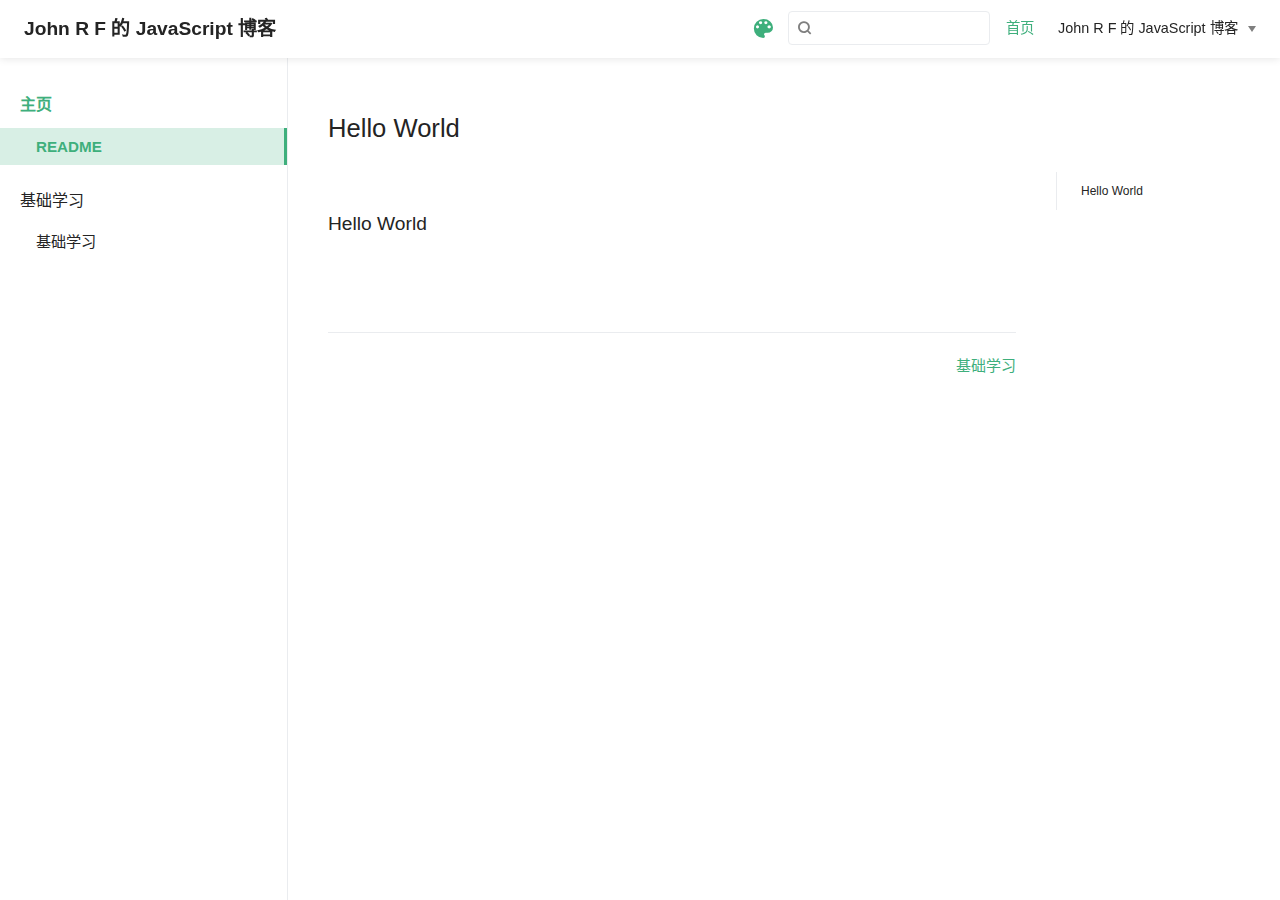
<file: index.html>
<!DOCTYPE html>
<html lang="zh-CN">
  <head>
    <meta charset="utf-8">
    <meta name="viewport" content="width=device-width,initial-scale=1">
    <title>Hello World | John R F 的 JavaScript 博客</title>
    <meta name="generator" content="VuePress 1.9.5">
    <link rel="icon" href="/logo.png">
    <meta name="description" content="John R F 的 JavaScript 博客">
    
    <link rel="preload" href="/assets/css/0.styles.9c6d6827.css" as="style"><link rel="preload" href="/assets/js/app.0ee45f38.js" as="script"><link rel="preload" href="/assets/js/3.0896c7b1.js" as="script"><link rel="preload" href="/assets/js/1.203706cc.js" as="script"><link rel="preload" href="/assets/js/10.ab5969c5.js" as="script"><link rel="prefetch" href="/assets/js/11.4385253e.js"><link rel="prefetch" href="/assets/js/4.65dea7a9.js"><link rel="prefetch" href="/assets/js/5.b1ca20af.js"><link rel="prefetch" href="/assets/js/6.d68d0dcc.js"><link rel="prefetch" href="/assets/js/7.56981408.js"><link rel="prefetch" href="/assets/js/8.feedb601.js"><link rel="prefetch" href="/assets/js/9.86d76073.js">
    <link rel="stylesheet" href="/assets/css/0.styles.9c6d6827.css">
  </head>
  <body>
    <div id="app" data-server-rendered="true"><div class="theme-container" data-v-1aefc0b4><div data-v-1aefc0b4><div id="loader-wrapper" class="loading-wrapper" data-v-d48f4d20 data-v-1aefc0b4 data-v-1aefc0b4><div class="loader-main" data-v-d48f4d20><div data-v-d48f4d20></div><div data-v-d48f4d20></div><div data-v-d48f4d20></div><div data-v-d48f4d20></div></div> <!----> <!----></div> <div class="password-shadow password-wrapper-out" style="display:none;" data-v-25ba6db2 data-v-1aefc0b4 data-v-1aefc0b4><h3 class="title" data-v-25ba6db2 data-v-25ba6db2>John R F 的 JavaScript 博客</h3> <p class="description" data-v-25ba6db2 data-v-25ba6db2>John R F 的 JavaScript 博客</p> <label id="box" class="inputBox" data-v-25ba6db2 data-v-25ba6db2><input type="password" value="" data-v-25ba6db2> <span data-v-25ba6db2>Konck! Knock!</span> <button data-v-25ba6db2>OK</button></label> <div class="footer" data-v-25ba6db2 data-v-25ba6db2><span data-v-25ba6db2><i class="iconfont reco-theme" data-v-25ba6db2></i> <a target="blank" href="https://vuepress-theme-reco.recoluan.com" data-v-25ba6db2>vuePress-theme-reco</a></span> <span data-v-25ba6db2><i class="iconfont reco-copyright" data-v-25ba6db2></i> <a data-v-25ba6db2><!---->
            
          <!---->
          2022
        </a></span></div></div> <div class="hide" data-v-1aefc0b4><header class="navbar" data-v-1aefc0b4><div class="sidebar-button"><svg xmlns="http://www.w3.org/2000/svg" aria-hidden="true" role="img" viewBox="0 0 448 512" class="icon"><path fill="currentColor" d="M436 124H12c-6.627 0-12-5.373-12-12V80c0-6.627 5.373-12 12-12h424c6.627 0 12 5.373 12 12v32c0 6.627-5.373 12-12 12zm0 160H12c-6.627 0-12-5.373-12-12v-32c0-6.627 5.373-12 12-12h424c6.627 0 12 5.373 12 12v32c0 6.627-5.373 12-12 12zm0 160H12c-6.627 0-12-5.373-12-12v-32c0-6.627 5.373-12 12-12h424c6.627 0 12 5.373 12 12v32c0 6.627-5.373 12-12 12z"></path></svg></div> <a href="/" aria-current="page" class="home-link router-link-exact-active router-link-active"><!----> <span class="site-name">John R F 的 JavaScript 博客</span></a> <div class="links"><div class="color-picker"><a class="color-button"><i class="iconfont reco-color"></i></a> <div class="color-picker-menu" style="display:none;"><div class="mode-options"><h4 class="title">Choose mode</h4> <ul class="color-mode-options"><li class="dark">dark</li><li class="auto active">auto</li><li class="light">light</li></ul></div></div></div> <div class="search-box"><i class="iconfont reco-search"></i> <input aria-label="Search" autocomplete="off" spellcheck="false" value=""> <!----></div> <nav class="nav-links can-hide"><div class="nav-item"><a href="/" aria-current="page" class="nav-link router-link-exact-active router-link-active"><i class="undefined"></i>
  首页
</a></div><div class="nav-item"><div class="dropdown-wrapper"><a class="dropdown-title"><span class="title"><i class="undefined"></i>
      John R F 的 JavaScript 博客
    </span> <span class="arrow right"></span></a> <ul class="nav-dropdown" style="display:none;"><li class="dropdown-item"><!----> <a href="https://github.com/hysn1996" target="_blank" rel="noopener noreferrer" class="nav-link external"><i class="undefined"></i>
  Github
  <span><svg xmlns="http://www.w3.org/2000/svg" aria-hidden="true" focusable="false" x="0px" y="0px" viewBox="0 0 100 100" width="15" height="15" class="icon outbound"><path fill="currentColor" d="M18.8,85.1h56l0,0c2.2,0,4-1.8,4-4v-32h-8v28h-48v-48h28v-8h-32l0,0c-2.2,0-4,1.8-4,4v56C14.8,83.3,16.6,85.1,18.8,85.1z"></path> <polygon fill="currentColor" points="45.7,48.7 51.3,54.3 77.2,28.5 77.2,37.2 85.2,37.2 85.2,14.9 62.8,14.9 62.8,22.9 71.5,22.9"></polygon></svg> <span class="sr-only">(opens new window)</span></span></a></li></ul></div></div> <!----></nav></div></header> <div class="sidebar-mask" data-v-1aefc0b4></div> <aside class="sidebar" data-v-1aefc0b4><div class="personal-info-wrapper" data-v-39576ba9 data-v-1aefc0b4><!----> <!----> <div class="num" data-v-39576ba9><div data-v-39576ba9><h3 data-v-39576ba9>2</h3> <h6 data-v-39576ba9>文章</h6></div> <div data-v-39576ba9><h3 data-v-39576ba9>0</h3> <h6 data-v-39576ba9>标签</h6></div></div> <ul class="social-links" data-v-39576ba9></ul> <hr data-v-39576ba9></div> <nav class="nav-links"><div class="nav-item"><a href="/" aria-current="page" class="nav-link router-link-exact-active router-link-active"><i class="undefined"></i>
  首页
</a></div><div class="nav-item"><div class="dropdown-wrapper"><a class="dropdown-title"><span class="title"><i class="undefined"></i>
      John R F 的 JavaScript 博客
    </span> <span class="arrow right"></span></a> <ul class="nav-dropdown" style="display:none;"><li class="dropdown-item"><!----> <a href="https://github.com/hysn1996" target="_blank" rel="noopener noreferrer" class="nav-link external"><i class="undefined"></i>
  Github
  <span><svg xmlns="http://www.w3.org/2000/svg" aria-hidden="true" focusable="false" x="0px" y="0px" viewBox="0 0 100 100" width="15" height="15" class="icon outbound"><path fill="currentColor" d="M18.8,85.1h56l0,0c2.2,0,4-1.8,4-4v-32h-8v28h-48v-48h28v-8h-32l0,0c-2.2,0-4,1.8-4,4v56C14.8,83.3,16.6,85.1,18.8,85.1z"></path> <polygon fill="currentColor" points="45.7,48.7 51.3,54.3 77.2,28.5 77.2,37.2 85.2,37.2 85.2,14.9 62.8,14.9 62.8,22.9 71.5,22.9"></polygon></svg> <span class="sr-only">(opens new window)</span></span></a></li></ul></div></div> <!----></nav> <ul class="sidebar-links"><li><section class="sidebar-group depth-0"><a href="/" aria-current="page" class="sidebar-heading clickable router-link-exact-active router-link-active open active"><span>主页</span> <!----></a> <ul class="sidebar-links sidebar-group-items"><li><a href="/" aria-current="page" class="active sidebar-link">README</a></li></ul></section></li><li><section class="sidebar-group depth-0"><a href="/handbook/ConditionalTypes" class="sidebar-heading clickable"><span>基础学习</span> <!----></a> <ul class="sidebar-links sidebar-group-items"><li><a href="/handbook/ConditionalTypes.html" class="sidebar-link">基础学习</a></li></ul></section></li></ul> </aside> <div class="password-shadow password-wrapper-in" style="display:none;" data-v-25ba6db2 data-v-1aefc0b4><h3 class="title" data-v-25ba6db2 data-v-25ba6db2></h3> <!----> <label id="box" class="inputBox" data-v-25ba6db2 data-v-25ba6db2><input type="password" value="" data-v-25ba6db2> <span data-v-25ba6db2>Konck! Knock!</span> <button data-v-25ba6db2>OK</button></label> <div class="footer" data-v-25ba6db2 data-v-25ba6db2><span data-v-25ba6db2><i class="iconfont reco-theme" data-v-25ba6db2></i> <a target="blank" href="https://vuepress-theme-reco.recoluan.com" data-v-25ba6db2>vuePress-theme-reco</a></span> <span data-v-25ba6db2><i class="iconfont reco-copyright" data-v-25ba6db2></i> <a data-v-25ba6db2><!---->
            
          <!---->
          2022
        </a></span></div></div> <div data-v-1aefc0b4><main class="page"><section><div class="page-title"><h1 class="title">Hello World</h1> <div data-v-f875f3fc><!----> <!----> <!----> <!----></div></div> <div class="theme-reco-content content__default"><h3 id="hello-world"><a href="#hello-world" class="header-anchor">#</a> Hello World</h3></div></section> <footer class="page-edit"><!----> <!----></footer> <div class="page-nav"><p class="inner"><!----> <span class="next"><a href="/handbook/ConditionalTypes.html">
            基础学习
          </a></span></p></div> <div class="comments-wrapper"><!----></div> <ul class="side-bar sub-sidebar-wrapper" style="width:12rem;" data-v-cb1513f6><li class="level-3" data-v-cb1513f6><a href="/#hello-world" class="sidebar-link reco-side-hello-world" data-v-cb1513f6>Hello World</a></li></ul></main> <!----></div></div></div></div><div class="global-ui"><div class="back-to-ceiling" style="right:1rem;bottom:6rem;width:2.5rem;height:2.5rem;border-radius:.25rem;line-height:2.5rem;display:none;" data-v-c6073ba8 data-v-c6073ba8><svg t="1574745035067" viewBox="0 0 1024 1024" version="1.1" xmlns="http://www.w3.org/2000/svg" p-id="5404" class="icon" data-v-c6073ba8><path d="M526.60727968 10.90185116a27.675 27.675 0 0 0-29.21455937 0c-131.36607665 82.28402758-218.69155461 228.01873535-218.69155402 394.07834331a462.20625001 462.20625001 0 0 0 5.36959153 69.94390903c1.00431239 6.55289093-0.34802892 13.13561351-3.76865779 18.80351572-32.63518765 54.11355614-51.75690182 118.55860487-51.7569018 187.94566865a371.06718723 371.06718723 0 0 0 11.50484808 91.98906777c6.53300375 25.50556257 41.68394495 28.14064038 52.69160883 4.22606766 17.37162448-37.73630017 42.14135425-72.50938081 72.80769204-103.21549295 2.18761121 3.04276886 4.15646224 6.24463696 6.40373557 9.22774369a1871.4375 1871.4375 0 0 0 140.04691725 5.34970492 1866.36093723 1866.36093723 0 0 0 140.04691723-5.34970492c2.24727335-2.98310674 4.21612437-6.18497483 6.3937923-9.2178004 30.66633723 30.70611158 55.4360664 65.4791928 72.80769147 103.21549355 11.00766384 23.91457269 46.15860503 21.27949489 52.69160879-4.22606768a371.15156223 371.15156223 0 0 0 11.514792-91.99901164c0-69.36717486-19.13165746-133.82216804-51.75690182-187.92578088-3.42062944-5.66790279-4.76302748-12.26056868-3.76865837-18.80351632a462.20625001 462.20625001 0 0 0 5.36959269-69.943909c-0.00994388-166.08943902-87.32547796-311.81420293-218.6915546-394.09823051zM605.93803103 357.87693858a93.93749974 93.93749974 0 1 1-187.89594924 6.1e-7 93.93749974 93.93749974 0 0 1 187.89594924-6.1e-7z" p-id="5405" data-v-c6073ba8></path><path d="M429.50777625 765.63860547C429.50777625 803.39355007 466.44236686 1000.39046097 512.00932183 1000.39046097c45.56695499 0 82.4922232-197.00623328 82.5015456-234.7518555 0-37.75494459-36.9345906-68.35043303-82.4922232-68.34111062-45.57627738-0.00932239-82.52019037 30.59548842-82.51086798 68.34111062z" p-id="5406" data-v-c6073ba8></path></svg></div></div></div>
    <script src="/assets/js/app.0ee45f38.js" defer></script><script src="/assets/js/3.0896c7b1.js" defer></script><script src="/assets/js/1.203706cc.js" defer></script><script src="/assets/js/10.ab5969c5.js" defer></script>
  </body>
</html>
</file>
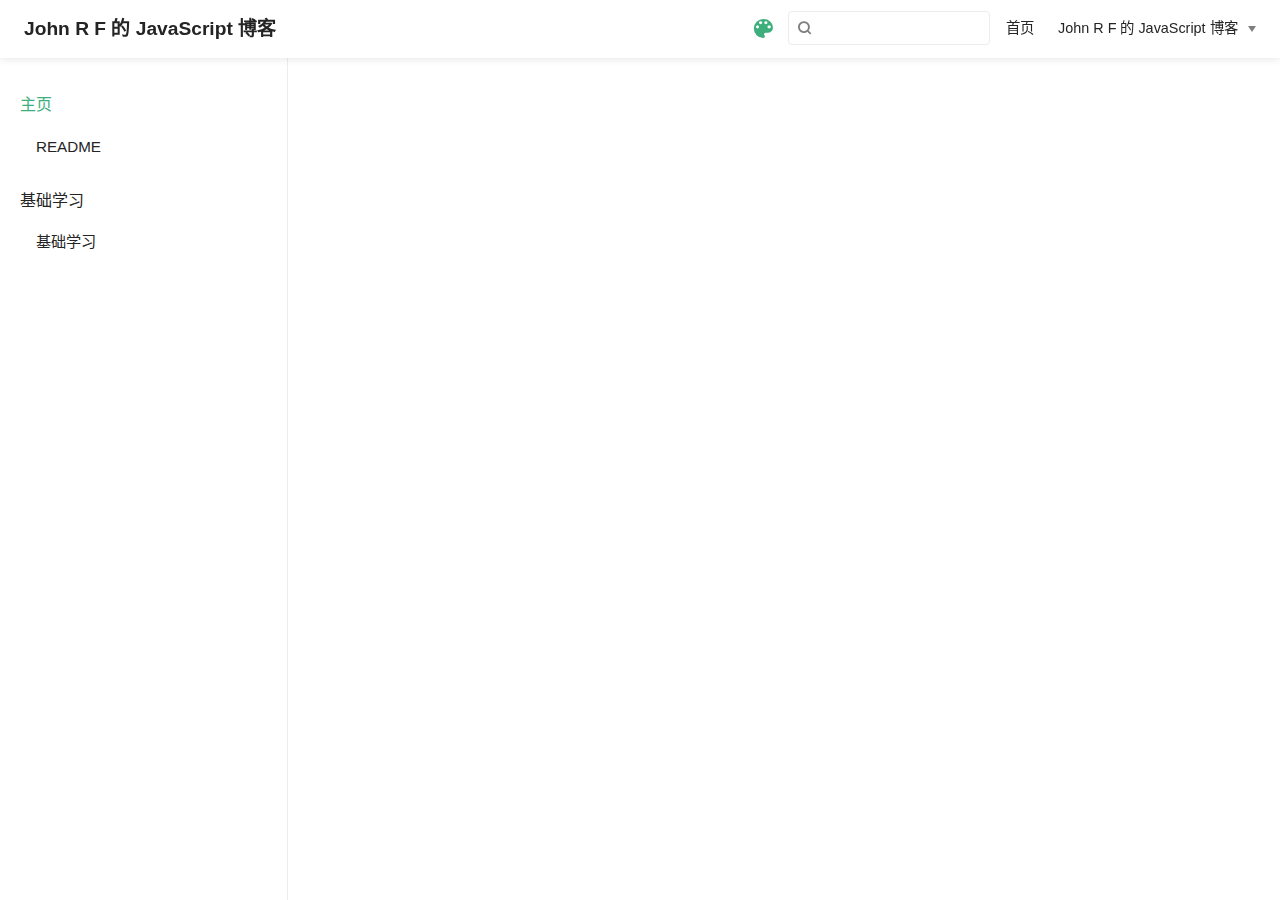
<file: categories/index.html>
<!DOCTYPE html>
<html lang="zh-CN">
  <head>
    <meta charset="utf-8">
    <meta name="viewport" content="width=device-width,initial-scale=1">
    <title>Categories | John R F 的 JavaScript 博客</title>
    <meta name="generator" content="VuePress 1.9.5">
    <link rel="icon" href="/logo.png">
    <meta name="description" content="John R F 的 JavaScript 博客">
    
    <link rel="preload" href="/assets/css/0.styles.9c6d6827.css" as="style"><link rel="preload" href="/assets/js/app.0ee45f38.js" as="script"><link rel="preload" href="/assets/js/3.0896c7b1.js" as="script"><link rel="preload" href="/assets/js/1.203706cc.js" as="script"><link rel="prefetch" href="/assets/js/10.ab5969c5.js"><link rel="prefetch" href="/assets/js/11.4385253e.js"><link rel="prefetch" href="/assets/js/4.65dea7a9.js"><link rel="prefetch" href="/assets/js/5.b1ca20af.js"><link rel="prefetch" href="/assets/js/6.d68d0dcc.js"><link rel="prefetch" href="/assets/js/7.56981408.js"><link rel="prefetch" href="/assets/js/8.feedb601.js"><link rel="prefetch" href="/assets/js/9.86d76073.js">
    <link rel="stylesheet" href="/assets/css/0.styles.9c6d6827.css">
  </head>
  <body>
    <div id="app" data-server-rendered="true"><div class="theme-container" data-v-1aefc0b4><div data-v-1aefc0b4><div id="loader-wrapper" class="loading-wrapper" data-v-d48f4d20 data-v-1aefc0b4 data-v-1aefc0b4><div class="loader-main" data-v-d48f4d20><div data-v-d48f4d20></div><div data-v-d48f4d20></div><div data-v-d48f4d20></div><div data-v-d48f4d20></div></div> <!----> <!----></div> <div class="password-shadow password-wrapper-out" style="display:none;" data-v-25ba6db2 data-v-1aefc0b4 data-v-1aefc0b4><h3 class="title" data-v-25ba6db2 data-v-25ba6db2>John R F 的 JavaScript 博客</h3> <p class="description" data-v-25ba6db2 data-v-25ba6db2>John R F 的 JavaScript 博客</p> <label id="box" class="inputBox" data-v-25ba6db2 data-v-25ba6db2><input type="password" value="" data-v-25ba6db2> <span data-v-25ba6db2>Konck! Knock!</span> <button data-v-25ba6db2>OK</button></label> <div class="footer" data-v-25ba6db2 data-v-25ba6db2><span data-v-25ba6db2><i class="iconfont reco-theme" data-v-25ba6db2></i> <a target="blank" href="https://vuepress-theme-reco.recoluan.com" data-v-25ba6db2>vuePress-theme-reco</a></span> <span data-v-25ba6db2><i class="iconfont reco-copyright" data-v-25ba6db2></i> <a data-v-25ba6db2><!---->
            
          <!---->
          2022
        </a></span></div></div> <div class="hide" data-v-1aefc0b4><header class="navbar" data-v-1aefc0b4><div class="sidebar-button"><svg xmlns="http://www.w3.org/2000/svg" aria-hidden="true" role="img" viewBox="0 0 448 512" class="icon"><path fill="currentColor" d="M436 124H12c-6.627 0-12-5.373-12-12V80c0-6.627 5.373-12 12-12h424c6.627 0 12 5.373 12 12v32c0 6.627-5.373 12-12 12zm0 160H12c-6.627 0-12-5.373-12-12v-32c0-6.627 5.373-12 12-12h424c6.627 0 12 5.373 12 12v32c0 6.627-5.373 12-12 12zm0 160H12c-6.627 0-12-5.373-12-12v-32c0-6.627 5.373-12 12-12h424c6.627 0 12 5.373 12 12v32c0 6.627-5.373 12-12 12z"></path></svg></div> <a href="/" class="home-link router-link-active"><!----> <span class="site-name">John R F 的 JavaScript 博客</span></a> <div class="links"><div class="color-picker"><a class="color-button"><i class="iconfont reco-color"></i></a> <div class="color-picker-menu" style="display:none;"><div class="mode-options"><h4 class="title">Choose mode</h4> <ul class="color-mode-options"><li class="dark">dark</li><li class="auto active">auto</li><li class="light">light</li></ul></div></div></div> <div class="search-box"><i class="iconfont reco-search"></i> <input aria-label="Search" autocomplete="off" spellcheck="false" value=""> <!----></div> <nav class="nav-links can-hide"><div class="nav-item"><a href="/" class="nav-link"><i class="undefined"></i>
  首页
</a></div><div class="nav-item"><div class="dropdown-wrapper"><a class="dropdown-title"><span class="title"><i class="undefined"></i>
      John R F 的 JavaScript 博客
    </span> <span class="arrow right"></span></a> <ul class="nav-dropdown" style="display:none;"><li class="dropdown-item"><!----> <a href="https://github.com/hysn1996" target="_blank" rel="noopener noreferrer" class="nav-link external"><i class="undefined"></i>
  Github
  <span><svg xmlns="http://www.w3.org/2000/svg" aria-hidden="true" focusable="false" x="0px" y="0px" viewBox="0 0 100 100" width="15" height="15" class="icon outbound"><path fill="currentColor" d="M18.8,85.1h56l0,0c2.2,0,4-1.8,4-4v-32h-8v28h-48v-48h28v-8h-32l0,0c-2.2,0-4,1.8-4,4v56C14.8,83.3,16.6,85.1,18.8,85.1z"></path> <polygon fill="currentColor" points="45.7,48.7 51.3,54.3 77.2,28.5 77.2,37.2 85.2,37.2 85.2,14.9 62.8,14.9 62.8,22.9 71.5,22.9"></polygon></svg> <span class="sr-only">(opens new window)</span></span></a></li></ul></div></div> <!----></nav></div></header> <div class="sidebar-mask" data-v-1aefc0b4></div> <aside class="sidebar" data-v-1aefc0b4><div class="personal-info-wrapper" data-v-39576ba9 data-v-1aefc0b4><!----> <!----> <div class="num" data-v-39576ba9><div data-v-39576ba9><h3 data-v-39576ba9>2</h3> <h6 data-v-39576ba9>文章</h6></div> <div data-v-39576ba9><h3 data-v-39576ba9>0</h3> <h6 data-v-39576ba9>标签</h6></div></div> <ul class="social-links" data-v-39576ba9></ul> <hr data-v-39576ba9></div> <nav class="nav-links"><div class="nav-item"><a href="/" class="nav-link"><i class="undefined"></i>
  首页
</a></div><div class="nav-item"><div class="dropdown-wrapper"><a class="dropdown-title"><span class="title"><i class="undefined"></i>
      John R F 的 JavaScript 博客
    </span> <span class="arrow right"></span></a> <ul class="nav-dropdown" style="display:none;"><li class="dropdown-item"><!----> <a href="https://github.com/hysn1996" target="_blank" rel="noopener noreferrer" class="nav-link external"><i class="undefined"></i>
  Github
  <span><svg xmlns="http://www.w3.org/2000/svg" aria-hidden="true" focusable="false" x="0px" y="0px" viewBox="0 0 100 100" width="15" height="15" class="icon outbound"><path fill="currentColor" d="M18.8,85.1h56l0,0c2.2,0,4-1.8,4-4v-32h-8v28h-48v-48h28v-8h-32l0,0c-2.2,0-4,1.8-4,4v56C14.8,83.3,16.6,85.1,18.8,85.1z"></path> <polygon fill="currentColor" points="45.7,48.7 51.3,54.3 77.2,28.5 77.2,37.2 85.2,37.2 85.2,14.9 62.8,14.9 62.8,22.9 71.5,22.9"></polygon></svg> <span class="sr-only">(opens new window)</span></span></a></li></ul></div></div> <!----></nav> <ul class="sidebar-links"><li><section class="sidebar-group depth-0"><a href="/" class="sidebar-heading clickable router-link-active open"><span>主页</span> <!----></a> <ul class="sidebar-links sidebar-group-items"><li><a href="/" aria-current="page" class="sidebar-link">README</a></li></ul></section></li><li><section class="sidebar-group depth-0"><a href="/handbook/ConditionalTypes" class="sidebar-heading clickable"><span>基础学习</span> <!----></a> <ul class="sidebar-links sidebar-group-items"><li><a href="/handbook/ConditionalTypes.html" class="sidebar-link">基础学习</a></li></ul></section></li></ul> </aside> <div class="password-shadow password-wrapper-in" style="display:none;" data-v-25ba6db2 data-v-1aefc0b4><h3 class="title" data-v-25ba6db2 data-v-25ba6db2>Categories</h3> <!----> <label id="box" class="inputBox" data-v-25ba6db2 data-v-25ba6db2><input type="password" value="" data-v-25ba6db2> <span data-v-25ba6db2>Konck! Knock!</span> <button data-v-25ba6db2>OK</button></label> <div class="footer" data-v-25ba6db2 data-v-25ba6db2><span data-v-25ba6db2><i class="iconfont reco-theme" data-v-25ba6db2></i> <a target="blank" href="https://vuepress-theme-reco.recoluan.com" data-v-25ba6db2>vuePress-theme-reco</a></span> <span data-v-25ba6db2><i class="iconfont reco-copyright" data-v-25ba6db2></i> <a data-v-25ba6db2><!---->
            
          <!---->
          2022
        </a></span></div></div> <div data-v-1aefc0b4><main class="page" style="padding-right:0;"><section><div class="page-title"><h1 class="title"></h1> <div data-v-f875f3fc><!----> <!----> <!----> <!----></div></div> <!----></section> <footer class="page-edit"><!----> <!----></footer> <!----> <div class="comments-wrapper"><!----></div> <ul class="side-bar sub-sidebar-wrapper" style="width:0;" data-v-cb1513f6></ul></main> <!----></div></div></div></div><div class="global-ui"><div class="back-to-ceiling" style="right:1rem;bottom:6rem;width:2.5rem;height:2.5rem;border-radius:.25rem;line-height:2.5rem;display:none;" data-v-c6073ba8 data-v-c6073ba8><svg t="1574745035067" viewBox="0 0 1024 1024" version="1.1" xmlns="http://www.w3.org/2000/svg" p-id="5404" class="icon" data-v-c6073ba8><path d="M526.60727968 10.90185116a27.675 27.675 0 0 0-29.21455937 0c-131.36607665 82.28402758-218.69155461 228.01873535-218.69155402 394.07834331a462.20625001 462.20625001 0 0 0 5.36959153 69.94390903c1.00431239 6.55289093-0.34802892 13.13561351-3.76865779 18.80351572-32.63518765 54.11355614-51.75690182 118.55860487-51.7569018 187.94566865a371.06718723 371.06718723 0 0 0 11.50484808 91.98906777c6.53300375 25.50556257 41.68394495 28.14064038 52.69160883 4.22606766 17.37162448-37.73630017 42.14135425-72.50938081 72.80769204-103.21549295 2.18761121 3.04276886 4.15646224 6.24463696 6.40373557 9.22774369a1871.4375 1871.4375 0 0 0 140.04691725 5.34970492 1866.36093723 1866.36093723 0 0 0 140.04691723-5.34970492c2.24727335-2.98310674 4.21612437-6.18497483 6.3937923-9.2178004 30.66633723 30.70611158 55.4360664 65.4791928 72.80769147 103.21549355 11.00766384 23.91457269 46.15860503 21.27949489 52.69160879-4.22606768a371.15156223 371.15156223 0 0 0 11.514792-91.99901164c0-69.36717486-19.13165746-133.82216804-51.75690182-187.92578088-3.42062944-5.66790279-4.76302748-12.26056868-3.76865837-18.80351632a462.20625001 462.20625001 0 0 0 5.36959269-69.943909c-0.00994388-166.08943902-87.32547796-311.81420293-218.6915546-394.09823051zM605.93803103 357.87693858a93.93749974 93.93749974 0 1 1-187.89594924 6.1e-7 93.93749974 93.93749974 0 0 1 187.89594924-6.1e-7z" p-id="5405" data-v-c6073ba8></path><path d="M429.50777625 765.63860547C429.50777625 803.39355007 466.44236686 1000.39046097 512.00932183 1000.39046097c45.56695499 0 82.4922232-197.00623328 82.5015456-234.7518555 0-37.75494459-36.9345906-68.35043303-82.4922232-68.34111062-45.57627738-0.00932239-82.52019037 30.59548842-82.51086798 68.34111062z" p-id="5406" data-v-c6073ba8></path></svg></div></div></div>
    <script src="/assets/js/app.0ee45f38.js" defer></script><script src="/assets/js/3.0896c7b1.js" defer></script><script src="/assets/js/1.203706cc.js" defer></script>
  </body>
</html>
</file>
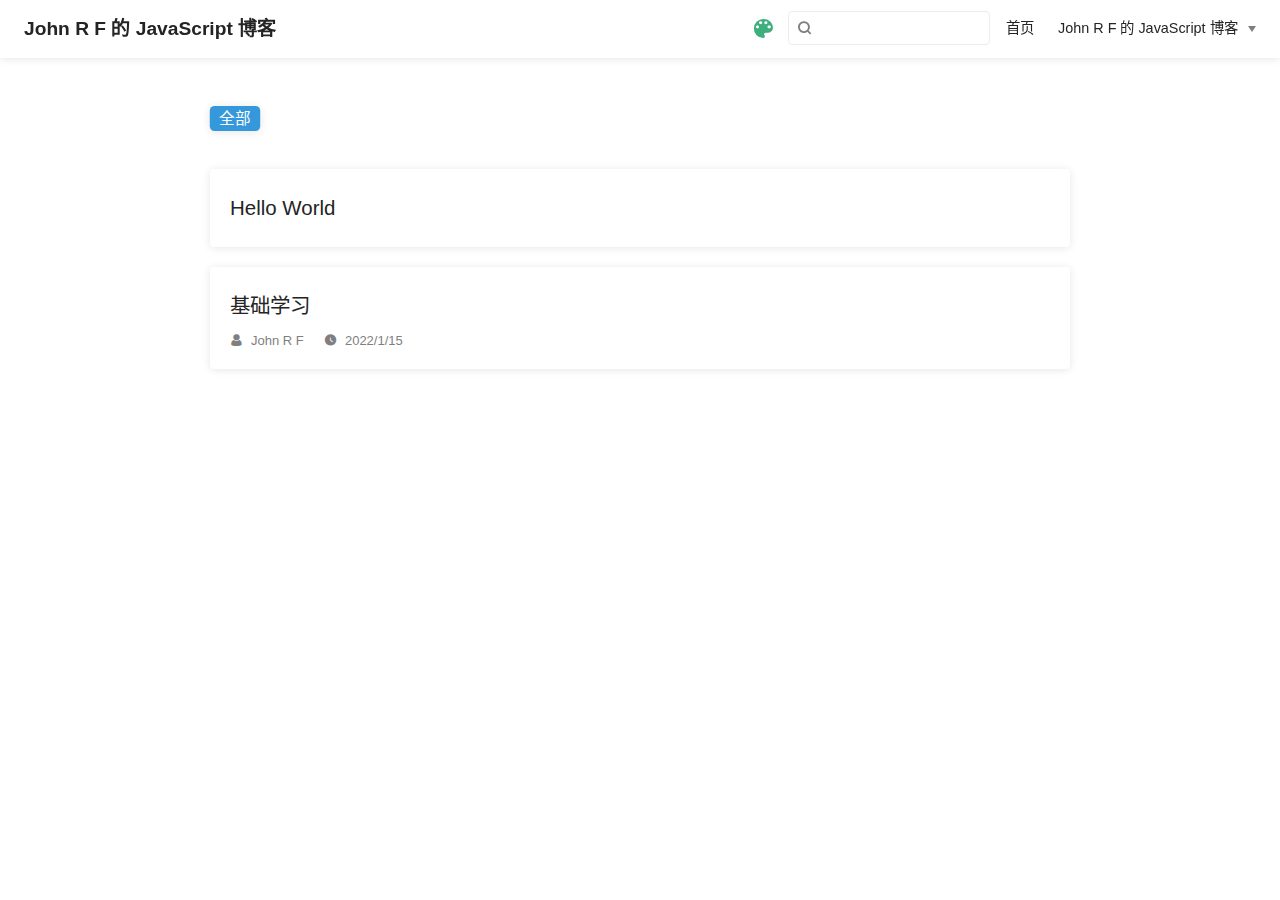
<file: tag/index.html>
<!DOCTYPE html>
<html lang="zh-CN">
  <head>
    <meta charset="utf-8">
    <meta name="viewport" content="width=device-width,initial-scale=1">
    <title>Tags | John R F 的 JavaScript 博客</title>
    <meta name="generator" content="VuePress 1.9.5">
    <link rel="icon" href="/logo.png">
    <meta name="description" content="John R F 的 JavaScript 博客">
    
    <link rel="preload" href="/assets/css/0.styles.9c6d6827.css" as="style"><link rel="preload" href="/assets/js/app.0ee45f38.js" as="script"><link rel="preload" href="/assets/js/5.b1ca20af.js" as="script"><link rel="preload" href="/assets/js/1.203706cc.js" as="script"><link rel="prefetch" href="/assets/js/10.ab5969c5.js"><link rel="prefetch" href="/assets/js/11.4385253e.js"><link rel="prefetch" href="/assets/js/3.0896c7b1.js"><link rel="prefetch" href="/assets/js/4.65dea7a9.js"><link rel="prefetch" href="/assets/js/6.d68d0dcc.js"><link rel="prefetch" href="/assets/js/7.56981408.js"><link rel="prefetch" href="/assets/js/8.feedb601.js"><link rel="prefetch" href="/assets/js/9.86d76073.js">
    <link rel="stylesheet" href="/assets/css/0.styles.9c6d6827.css">
  </head>
  <body>
    <div id="app" data-server-rendered="true"><div class="theme-container tags-wrapper no-sidebar" data-v-1aefc0b4 data-v-615c9794><div data-v-1aefc0b4><div id="loader-wrapper" class="loading-wrapper" data-v-d48f4d20 data-v-1aefc0b4 data-v-1aefc0b4><div class="loader-main" data-v-d48f4d20><div data-v-d48f4d20></div><div data-v-d48f4d20></div><div data-v-d48f4d20></div><div data-v-d48f4d20></div></div> <!----> <!----></div> <div class="password-shadow password-wrapper-out" style="display:none;" data-v-25ba6db2 data-v-1aefc0b4 data-v-1aefc0b4><h3 class="title" data-v-25ba6db2 data-v-25ba6db2>John R F 的 JavaScript 博客</h3> <p class="description" data-v-25ba6db2 data-v-25ba6db2>John R F 的 JavaScript 博客</p> <label id="box" class="inputBox" data-v-25ba6db2 data-v-25ba6db2><input type="password" value="" data-v-25ba6db2> <span data-v-25ba6db2>Konck! Knock!</span> <button data-v-25ba6db2>OK</button></label> <div class="footer" data-v-25ba6db2 data-v-25ba6db2><span data-v-25ba6db2><i class="iconfont reco-theme" data-v-25ba6db2></i> <a target="blank" href="https://vuepress-theme-reco.recoluan.com" data-v-25ba6db2>vuePress-theme-reco</a></span> <span data-v-25ba6db2><i class="iconfont reco-copyright" data-v-25ba6db2></i> <a data-v-25ba6db2><!---->
            
          <!---->
          2022
        </a></span></div></div> <div class="hide" data-v-1aefc0b4><header class="navbar" data-v-1aefc0b4><div class="sidebar-button"><svg xmlns="http://www.w3.org/2000/svg" aria-hidden="true" role="img" viewBox="0 0 448 512" class="icon"><path fill="currentColor" d="M436 124H12c-6.627 0-12-5.373-12-12V80c0-6.627 5.373-12 12-12h424c6.627 0 12 5.373 12 12v32c0 6.627-5.373 12-12 12zm0 160H12c-6.627 0-12-5.373-12-12v-32c0-6.627 5.373-12 12-12h424c6.627 0 12 5.373 12 12v32c0 6.627-5.373 12-12 12zm0 160H12c-6.627 0-12-5.373-12-12v-32c0-6.627 5.373-12 12-12h424c6.627 0 12 5.373 12 12v32c0 6.627-5.373 12-12 12z"></path></svg></div> <a href="/" class="home-link router-link-active"><!----> <span class="site-name">John R F 的 JavaScript 博客</span></a> <div class="links"><div class="color-picker"><a class="color-button"><i class="iconfont reco-color"></i></a> <div class="color-picker-menu" style="display:none;"><div class="mode-options"><h4 class="title">Choose mode</h4> <ul class="color-mode-options"><li class="dark">dark</li><li class="auto active">auto</li><li class="light">light</li></ul></div></div></div> <div class="search-box"><i class="iconfont reco-search"></i> <input aria-label="Search" autocomplete="off" spellcheck="false" value=""> <!----></div> <nav class="nav-links can-hide"><div class="nav-item"><a href="/" class="nav-link"><i class="undefined"></i>
  首页
</a></div><div class="nav-item"><div class="dropdown-wrapper"><a class="dropdown-title"><span class="title"><i class="undefined"></i>
      John R F 的 JavaScript 博客
    </span> <span class="arrow right"></span></a> <ul class="nav-dropdown" style="display:none;"><li class="dropdown-item"><!----> <a href="https://github.com/hysn1996" target="_blank" rel="noopener noreferrer" class="nav-link external"><i class="undefined"></i>
  Github
  <span><svg xmlns="http://www.w3.org/2000/svg" aria-hidden="true" focusable="false" x="0px" y="0px" viewBox="0 0 100 100" width="15" height="15" class="icon outbound"><path fill="currentColor" d="M18.8,85.1h56l0,0c2.2,0,4-1.8,4-4v-32h-8v28h-48v-48h28v-8h-32l0,0c-2.2,0-4,1.8-4,4v56C14.8,83.3,16.6,85.1,18.8,85.1z"></path> <polygon fill="currentColor" points="45.7,48.7 51.3,54.3 77.2,28.5 77.2,37.2 85.2,37.2 85.2,14.9 62.8,14.9 62.8,22.9 71.5,22.9"></polygon></svg> <span class="sr-only">(opens new window)</span></span></a></li></ul></div></div> <!----></nav></div></header> <div class="sidebar-mask" data-v-1aefc0b4></div> <aside class="sidebar" data-v-1aefc0b4><div class="personal-info-wrapper" data-v-39576ba9 data-v-1aefc0b4><!----> <!----> <div class="num" data-v-39576ba9><div data-v-39576ba9><h3 data-v-39576ba9>2</h3> <h6 data-v-39576ba9>文章</h6></div> <div data-v-39576ba9><h3 data-v-39576ba9>0</h3> <h6 data-v-39576ba9>标签</h6></div></div> <ul class="social-links" data-v-39576ba9></ul> <hr data-v-39576ba9></div> <nav class="nav-links"><div class="nav-item"><a href="/" class="nav-link"><i class="undefined"></i>
  首页
</a></div><div class="nav-item"><div class="dropdown-wrapper"><a class="dropdown-title"><span class="title"><i class="undefined"></i>
      John R F 的 JavaScript 博客
    </span> <span class="arrow right"></span></a> <ul class="nav-dropdown" style="display:none;"><li class="dropdown-item"><!----> <a href="https://github.com/hysn1996" target="_blank" rel="noopener noreferrer" class="nav-link external"><i class="undefined"></i>
  Github
  <span><svg xmlns="http://www.w3.org/2000/svg" aria-hidden="true" focusable="false" x="0px" y="0px" viewBox="0 0 100 100" width="15" height="15" class="icon outbound"><path fill="currentColor" d="M18.8,85.1h56l0,0c2.2,0,4-1.8,4-4v-32h-8v28h-48v-48h28v-8h-32l0,0c-2.2,0-4,1.8-4,4v56C14.8,83.3,16.6,85.1,18.8,85.1z"></path> <polygon fill="currentColor" points="45.7,48.7 51.3,54.3 77.2,28.5 77.2,37.2 85.2,37.2 85.2,14.9 62.8,14.9 62.8,22.9 71.5,22.9"></polygon></svg> <span class="sr-only">(opens new window)</span></span></a></li></ul></div></div> <!----></nav> <!----> </aside> <div class="password-shadow password-wrapper-in" style="display:none;" data-v-25ba6db2 data-v-1aefc0b4><h3 class="title" data-v-25ba6db2 data-v-25ba6db2>Tags</h3> <!----> <label id="box" class="inputBox" data-v-25ba6db2 data-v-25ba6db2><input type="password" value="" data-v-25ba6db2> <span data-v-25ba6db2>Konck! Knock!</span> <button data-v-25ba6db2>OK</button></label> <div class="footer" data-v-25ba6db2 data-v-25ba6db2><span data-v-25ba6db2><i class="iconfont reco-theme" data-v-25ba6db2></i> <a target="blank" href="https://vuepress-theme-reco.recoluan.com" data-v-25ba6db2>vuePress-theme-reco</a></span> <span data-v-25ba6db2><i class="iconfont reco-copyright" data-v-25ba6db2></i> <a data-v-25ba6db2><!---->
            
          <!---->
          2022
        </a></span></div></div> <div data-v-1aefc0b4><div class="tags" style="display:none;" data-v-285c9a44 data-v-615c9794 data-v-615c9794><span class="active" style="background-color:#e15b64;display:;" data-v-285c9a44>全部</span></div> <div class="abstract-wrapper list" style="display:none;" data-v-6cc0658a data-v-615c9794 data-v-615c9794><div class="abstract-item" data-v-ff2c8be0 data-v-6cc0658a><!----> <div class="title" data-v-ff2c8be0><!----> <a href="/" class="router-link-active" data-v-ff2c8be0>Hello World</a></div> <div class="abstract" data-v-ff2c8be0></div> <div data-v-f875f3fc data-v-ff2c8be0><!----> <!----> <!----> <!----></div></div><div class="abstract-item" data-v-ff2c8be0 data-v-6cc0658a><!----> <div class="title" data-v-ff2c8be0><!----> <a href="/handbook/ConditionalTypes.html" data-v-ff2c8be0>基础学习</a></div> <div class="abstract" data-v-ff2c8be0></div> <div data-v-f875f3fc data-v-ff2c8be0><i class="iconfont reco-account" data-v-f875f3fc><span data-v-f875f3fc>John R F</span></i> <i class="iconfont reco-date" data-v-f875f3fc><span data-v-f875f3fc>2022/1/15</span></i> <!----> <!----></div></div> <div class="pagation pagation" style="display:none;" data-v-094d08e4 data-v-6cc0658a><div class="pagation-list" data-v-094d08e4><span unselectable="on" class="jump" style="display:none;" data-v-094d08e4>上一页</span> <span class="jump" style="display:none;" data-v-094d08e4>1</span> <span class="ellipsis" style="display:none;" data-v-094d08e4>...</span> <span class="jump bgprimary" data-v-094d08e4>1</span> <span class="ellipsis" style="display:none;" data-v-094d08e4>...</span> <span class="jump" style="display:none;" data-v-094d08e4>1</span> <span class="jump" style="display:none;" data-v-094d08e4>下一页</span> <span class="jumppoint" data-v-094d08e4>跳转至</span> <span class="jumpinp" data-v-094d08e4><input type="text" value="" data-v-094d08e4></span> <span class="jump gobtn" data-v-094d08e4>前往</span></div></div></div></div></div></div></div><div class="global-ui"><div class="back-to-ceiling" style="right:1rem;bottom:6rem;width:2.5rem;height:2.5rem;border-radius:.25rem;line-height:2.5rem;display:none;" data-v-c6073ba8 data-v-c6073ba8><svg t="1574745035067" viewBox="0 0 1024 1024" version="1.1" xmlns="http://www.w3.org/2000/svg" p-id="5404" class="icon" data-v-c6073ba8><path d="M526.60727968 10.90185116a27.675 27.675 0 0 0-29.21455937 0c-131.36607665 82.28402758-218.69155461 228.01873535-218.69155402 394.07834331a462.20625001 462.20625001 0 0 0 5.36959153 69.94390903c1.00431239 6.55289093-0.34802892 13.13561351-3.76865779 18.80351572-32.63518765 54.11355614-51.75690182 118.55860487-51.7569018 187.94566865a371.06718723 371.06718723 0 0 0 11.50484808 91.98906777c6.53300375 25.50556257 41.68394495 28.14064038 52.69160883 4.22606766 17.37162448-37.73630017 42.14135425-72.50938081 72.80769204-103.21549295 2.18761121 3.04276886 4.15646224 6.24463696 6.40373557 9.22774369a1871.4375 1871.4375 0 0 0 140.04691725 5.34970492 1866.36093723 1866.36093723 0 0 0 140.04691723-5.34970492c2.24727335-2.98310674 4.21612437-6.18497483 6.3937923-9.2178004 30.66633723 30.70611158 55.4360664 65.4791928 72.80769147 103.21549355 11.00766384 23.91457269 46.15860503 21.27949489 52.69160879-4.22606768a371.15156223 371.15156223 0 0 0 11.514792-91.99901164c0-69.36717486-19.13165746-133.82216804-51.75690182-187.92578088-3.42062944-5.66790279-4.76302748-12.26056868-3.76865837-18.80351632a462.20625001 462.20625001 0 0 0 5.36959269-69.943909c-0.00994388-166.08943902-87.32547796-311.81420293-218.6915546-394.09823051zM605.93803103 357.87693858a93.93749974 93.93749974 0 1 1-187.89594924 6.1e-7 93.93749974 93.93749974 0 0 1 187.89594924-6.1e-7z" p-id="5405" data-v-c6073ba8></path><path d="M429.50777625 765.63860547C429.50777625 803.39355007 466.44236686 1000.39046097 512.00932183 1000.39046097c45.56695499 0 82.4922232-197.00623328 82.5015456-234.7518555 0-37.75494459-36.9345906-68.35043303-82.4922232-68.34111062-45.57627738-0.00932239-82.52019037 30.59548842-82.51086798 68.34111062z" p-id="5406" data-v-c6073ba8></path></svg></div></div></div>
    <script src="/assets/js/app.0ee45f38.js" defer></script><script src="/assets/js/5.b1ca20af.js" defer></script><script src="/assets/js/1.203706cc.js" defer></script>
  </body>
</html>
</file>
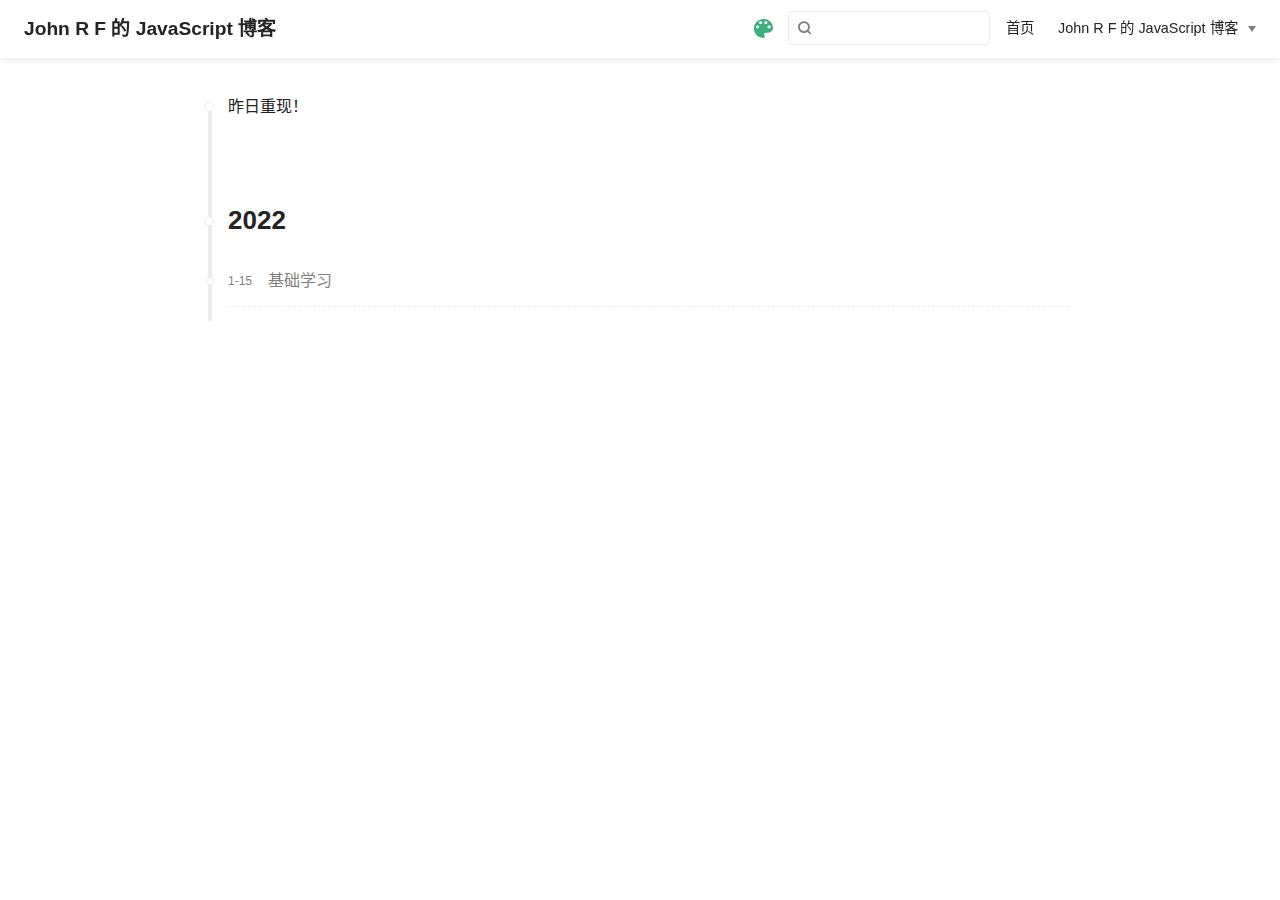
<file: timeline/index.html>
<!DOCTYPE html>
<html lang="zh-CN">
  <head>
    <meta charset="utf-8">
    <meta name="viewport" content="width=device-width,initial-scale=1">
    <title>Timeline | John R F 的 JavaScript 博客</title>
    <meta name="generator" content="VuePress 1.9.5">
    <link rel="icon" href="/logo.png">
    <meta name="description" content="John R F 的 JavaScript 博客">
    
    <link rel="preload" href="/assets/css/0.styles.9c6d6827.css" as="style"><link rel="preload" href="/assets/js/app.0ee45f38.js" as="script"><link rel="preload" href="/assets/js/8.feedb601.js" as="script"><link rel="preload" href="/assets/js/1.203706cc.js" as="script"><link rel="prefetch" href="/assets/js/10.ab5969c5.js"><link rel="prefetch" href="/assets/js/11.4385253e.js"><link rel="prefetch" href="/assets/js/3.0896c7b1.js"><link rel="prefetch" href="/assets/js/4.65dea7a9.js"><link rel="prefetch" href="/assets/js/5.b1ca20af.js"><link rel="prefetch" href="/assets/js/6.d68d0dcc.js"><link rel="prefetch" href="/assets/js/7.56981408.js"><link rel="prefetch" href="/assets/js/9.86d76073.js">
    <link rel="stylesheet" href="/assets/css/0.styles.9c6d6827.css">
  </head>
  <body>
    <div id="app" data-server-rendered="true"><div class="theme-container timeline-wrapper no-sidebar" data-v-1aefc0b4 data-v-42b59284><div data-v-1aefc0b4><div id="loader-wrapper" class="loading-wrapper" data-v-d48f4d20 data-v-1aefc0b4 data-v-1aefc0b4><div class="loader-main" data-v-d48f4d20><div data-v-d48f4d20></div><div data-v-d48f4d20></div><div data-v-d48f4d20></div><div data-v-d48f4d20></div></div> <!----> <!----></div> <div class="password-shadow password-wrapper-out" style="display:none;" data-v-25ba6db2 data-v-1aefc0b4 data-v-1aefc0b4><h3 class="title" data-v-25ba6db2 data-v-25ba6db2>John R F 的 JavaScript 博客</h3> <p class="description" data-v-25ba6db2 data-v-25ba6db2>John R F 的 JavaScript 博客</p> <label id="box" class="inputBox" data-v-25ba6db2 data-v-25ba6db2><input type="password" value="" data-v-25ba6db2> <span data-v-25ba6db2>Konck! Knock!</span> <button data-v-25ba6db2>OK</button></label> <div class="footer" data-v-25ba6db2 data-v-25ba6db2><span data-v-25ba6db2><i class="iconfont reco-theme" data-v-25ba6db2></i> <a target="blank" href="https://vuepress-theme-reco.recoluan.com" data-v-25ba6db2>vuePress-theme-reco</a></span> <span data-v-25ba6db2><i class="iconfont reco-copyright" data-v-25ba6db2></i> <a data-v-25ba6db2><!---->
            
          <!---->
          2022
        </a></span></div></div> <div class="hide" data-v-1aefc0b4><header class="navbar" data-v-1aefc0b4><div class="sidebar-button"><svg xmlns="http://www.w3.org/2000/svg" aria-hidden="true" role="img" viewBox="0 0 448 512" class="icon"><path fill="currentColor" d="M436 124H12c-6.627 0-12-5.373-12-12V80c0-6.627 5.373-12 12-12h424c6.627 0 12 5.373 12 12v32c0 6.627-5.373 12-12 12zm0 160H12c-6.627 0-12-5.373-12-12v-32c0-6.627 5.373-12 12-12h424c6.627 0 12 5.373 12 12v32c0 6.627-5.373 12-12 12zm0 160H12c-6.627 0-12-5.373-12-12v-32c0-6.627 5.373-12 12-12h424c6.627 0 12 5.373 12 12v32c0 6.627-5.373 12-12 12z"></path></svg></div> <a href="/" class="home-link router-link-active"><!----> <span class="site-name">John R F 的 JavaScript 博客</span></a> <div class="links"><div class="color-picker"><a class="color-button"><i class="iconfont reco-color"></i></a> <div class="color-picker-menu" style="display:none;"><div class="mode-options"><h4 class="title">Choose mode</h4> <ul class="color-mode-options"><li class="dark">dark</li><li class="auto active">auto</li><li class="light">light</li></ul></div></div></div> <div class="search-box"><i class="iconfont reco-search"></i> <input aria-label="Search" autocomplete="off" spellcheck="false" value=""> <!----></div> <nav class="nav-links can-hide"><div class="nav-item"><a href="/" class="nav-link"><i class="undefined"></i>
  首页
</a></div><div class="nav-item"><div class="dropdown-wrapper"><a class="dropdown-title"><span class="title"><i class="undefined"></i>
      John R F 的 JavaScript 博客
    </span> <span class="arrow right"></span></a> <ul class="nav-dropdown" style="display:none;"><li class="dropdown-item"><!----> <a href="https://github.com/hysn1996" target="_blank" rel="noopener noreferrer" class="nav-link external"><i class="undefined"></i>
  Github
  <span><svg xmlns="http://www.w3.org/2000/svg" aria-hidden="true" focusable="false" x="0px" y="0px" viewBox="0 0 100 100" width="15" height="15" class="icon outbound"><path fill="currentColor" d="M18.8,85.1h56l0,0c2.2,0,4-1.8,4-4v-32h-8v28h-48v-48h28v-8h-32l0,0c-2.2,0-4,1.8-4,4v56C14.8,83.3,16.6,85.1,18.8,85.1z"></path> <polygon fill="currentColor" points="45.7,48.7 51.3,54.3 77.2,28.5 77.2,37.2 85.2,37.2 85.2,14.9 62.8,14.9 62.8,22.9 71.5,22.9"></polygon></svg> <span class="sr-only">(opens new window)</span></span></a></li></ul></div></div> <!----></nav></div></header> <div class="sidebar-mask" data-v-1aefc0b4></div> <aside class="sidebar" data-v-1aefc0b4><div class="personal-info-wrapper" data-v-39576ba9 data-v-1aefc0b4><!----> <!----> <div class="num" data-v-39576ba9><div data-v-39576ba9><h3 data-v-39576ba9>2</h3> <h6 data-v-39576ba9>文章</h6></div> <div data-v-39576ba9><h3 data-v-39576ba9>0</h3> <h6 data-v-39576ba9>标签</h6></div></div> <ul class="social-links" data-v-39576ba9></ul> <hr data-v-39576ba9></div> <nav class="nav-links"><div class="nav-item"><a href="/" class="nav-link"><i class="undefined"></i>
  首页
</a></div><div class="nav-item"><div class="dropdown-wrapper"><a class="dropdown-title"><span class="title"><i class="undefined"></i>
      John R F 的 JavaScript 博客
    </span> <span class="arrow right"></span></a> <ul class="nav-dropdown" style="display:none;"><li class="dropdown-item"><!----> <a href="https://github.com/hysn1996" target="_blank" rel="noopener noreferrer" class="nav-link external"><i class="undefined"></i>
  Github
  <span><svg xmlns="http://www.w3.org/2000/svg" aria-hidden="true" focusable="false" x="0px" y="0px" viewBox="0 0 100 100" width="15" height="15" class="icon outbound"><path fill="currentColor" d="M18.8,85.1h56l0,0c2.2,0,4-1.8,4-4v-32h-8v28h-48v-48h28v-8h-32l0,0c-2.2,0-4,1.8-4,4v56C14.8,83.3,16.6,85.1,18.8,85.1z"></path> <polygon fill="currentColor" points="45.7,48.7 51.3,54.3 77.2,28.5 77.2,37.2 85.2,37.2 85.2,14.9 62.8,14.9 62.8,22.9 71.5,22.9"></polygon></svg> <span class="sr-only">(opens new window)</span></span></a></li></ul></div></div> <!----></nav> <!----> </aside> <div class="password-shadow password-wrapper-in" style="display:none;" data-v-25ba6db2 data-v-1aefc0b4><h3 class="title" data-v-25ba6db2 data-v-25ba6db2>Timeline</h3> <!----> <label id="box" class="inputBox" data-v-25ba6db2 data-v-25ba6db2><input type="password" value="" data-v-25ba6db2> <span data-v-25ba6db2>Konck! Knock!</span> <button data-v-25ba6db2>OK</button></label> <div class="footer" data-v-25ba6db2 data-v-25ba6db2><span data-v-25ba6db2><i class="iconfont reco-theme" data-v-25ba6db2></i> <a target="blank" href="https://vuepress-theme-reco.recoluan.com" data-v-25ba6db2>vuePress-theme-reco</a></span> <span data-v-25ba6db2><i class="iconfont reco-copyright" data-v-25ba6db2></i> <a data-v-25ba6db2><!---->
            
          <!---->
          2022
        </a></span></div></div> <div data-v-1aefc0b4><ul class="timeline-content" data-v-1aefc0b4 data-v-42b59284><li class="desc" style="display:none;" data-v-42b59284 data-v-42b59284>昨日重现！</li> <li style="display:none;" data-v-42b59284 data-v-42b59284><h3 class="year" data-v-42b59284>2022</h3> <ul class="year-wrapper" data-v-42b59284><li data-v-42b59284><span class="date" data-v-42b59284>1-15</span> <span class="title" data-v-42b59284>基础学习</span></li></ul></li></ul></div></div></div></div><div class="global-ui"><div class="back-to-ceiling" style="right:1rem;bottom:6rem;width:2.5rem;height:2.5rem;border-radius:.25rem;line-height:2.5rem;display:none;" data-v-c6073ba8 data-v-c6073ba8><svg t="1574745035067" viewBox="0 0 1024 1024" version="1.1" xmlns="http://www.w3.org/2000/svg" p-id="5404" class="icon" data-v-c6073ba8><path d="M526.60727968 10.90185116a27.675 27.675 0 0 0-29.21455937 0c-131.36607665 82.28402758-218.69155461 228.01873535-218.69155402 394.07834331a462.20625001 462.20625001 0 0 0 5.36959153 69.94390903c1.00431239 6.55289093-0.34802892 13.13561351-3.76865779 18.80351572-32.63518765 54.11355614-51.75690182 118.55860487-51.7569018 187.94566865a371.06718723 371.06718723 0 0 0 11.50484808 91.98906777c6.53300375 25.50556257 41.68394495 28.14064038 52.69160883 4.22606766 17.37162448-37.73630017 42.14135425-72.50938081 72.80769204-103.21549295 2.18761121 3.04276886 4.15646224 6.24463696 6.40373557 9.22774369a1871.4375 1871.4375 0 0 0 140.04691725 5.34970492 1866.36093723 1866.36093723 0 0 0 140.04691723-5.34970492c2.24727335-2.98310674 4.21612437-6.18497483 6.3937923-9.2178004 30.66633723 30.70611158 55.4360664 65.4791928 72.80769147 103.21549355 11.00766384 23.91457269 46.15860503 21.27949489 52.69160879-4.22606768a371.15156223 371.15156223 0 0 0 11.514792-91.99901164c0-69.36717486-19.13165746-133.82216804-51.75690182-187.92578088-3.42062944-5.66790279-4.76302748-12.26056868-3.76865837-18.80351632a462.20625001 462.20625001 0 0 0 5.36959269-69.943909c-0.00994388-166.08943902-87.32547796-311.81420293-218.6915546-394.09823051zM605.93803103 357.87693858a93.93749974 93.93749974 0 1 1-187.89594924 6.1e-7 93.93749974 93.93749974 0 0 1 187.89594924-6.1e-7z" p-id="5405" data-v-c6073ba8></path><path d="M429.50777625 765.63860547C429.50777625 803.39355007 466.44236686 1000.39046097 512.00932183 1000.39046097c45.56695499 0 82.4922232-197.00623328 82.5015456-234.7518555 0-37.75494459-36.9345906-68.35043303-82.4922232-68.34111062-45.57627738-0.00932239-82.52019037 30.59548842-82.51086798 68.34111062z" p-id="5406" data-v-c6073ba8></path></svg></div></div></div>
    <script src="/assets/js/app.0ee45f38.js" defer></script><script src="/assets/js/8.feedb601.js" defer></script><script src="/assets/js/1.203706cc.js" defer></script>
  </body>
</html>
</file>
<file: assets/css/0.styles.9c6d6827.css>
.medium-zoom-overlay{z-index:100}.medium-zoom-overlay~img{z-index:101}html{scroll-behavior:smooth}.dark .content__default code{background-color:rgba(58,58,92,.7);color:#fff}.back-to-ceiling[data-v-c6073ba8]{background-color:#fff;background-color:var(--background-color);box-shadow:0 1px 6px 0 rgba(0,0,0,.2);box-shadow:var(--box-shadow);position:fixed;display:inline-block;text-align:center;cursor:pointer}.back-to-ceiling[data-v-c6073ba8]::hover{background:#d5dbe7}.back-to-ceiling .icon[data-v-c6073ba8]{position:absolute;top:0;bottom:0;left:0;right:0;margin:auto;width:26px;height:26px;fill:#3eaf7c}.fade-enter-active[data-v-c6073ba8],.fade-leave-active[data-v-c6073ba8]{transition:all .5s}.fade-enter[data-v-c6073ba8],.fade-leave-to[data-v-c6073ba8]{opacity:0;transform:translateY(120px)}#loader-wrapper[data-v-d48f4d20]{height:100vh;width:100vw;background:#fff;background:var(--background-color)}#loader-wrapper .loader-main[data-v-d48f4d20]{position:fixed;width:120px;height:50px;top:45%;left:50%;z-index:555;transform:translate(-50%)}#loader-wrapper .loader-main div[data-v-d48f4d20]:nth-child(2){-webkit-animation:pacman-balls-data-v-d48f4d20 1s linear 0s infinite;animation:pacman-balls-data-v-d48f4d20 1s linear 0s infinite}#loader-wrapper .loader-main div[data-v-d48f4d20]:nth-child(3){-webkit-animation:pacman-balls-data-v-d48f4d20 1s linear .33s infinite;animation:pacman-balls-data-v-d48f4d20 1s linear .33s infinite}#loader-wrapper .loader-main div[data-v-d48f4d20]:nth-child(4){-webkit-animation:pacman-balls-data-v-d48f4d20 1s linear .66s infinite;animation:pacman-balls-data-v-d48f4d20 1s linear .66s infinite}#loader-wrapper .loader-main div[data-v-d48f4d20]:nth-child(5){-webkit-animation:pacman-balls-data-v-d48f4d20 1s linear .99s infinite;animation:pacman-balls-data-v-d48f4d20 1s linear .99s infinite}#loader-wrapper .loader-main div[data-v-d48f4d20]:first-of-type{width:0;height:0;border:25px solid #3eaf7c;border-right-color:transparent;border-radius:25px;-webkit-animation:rotate_pacman_half_up-data-v-d48f4d20 .5s 0s infinite;animation:rotate_pacman_half_up-data-v-d48f4d20 .5s 0s infinite}#loader-wrapper .loader-main div[data-v-d48f4d20]:nth-child(2){width:0;height:0;border:25px solid #3eaf7c;border-right-color:transparent;border-radius:25px;-webkit-animation:rotate_pacman_half_down-data-v-d48f4d20 .5s 0s infinite;animation:rotate_pacman_half_down-data-v-d48f4d20 .5s 0s infinite;margin-top:-50px}#loader-wrapper .loader-main div[data-v-d48f4d20]:nth-child(3),#loader-wrapper .loader-main div[data-v-d48f4d20]:nth-child(4),#loader-wrapper .loader-main div[data-v-d48f4d20]:nth-child(5),#loader-wrapper .loader-main div[data-v-d48f4d20]:nth-child(6){background-color:#3eaf7c;width:15px;height:15px;border-radius:100%;margin:2px;width:10px;height:10px;position:absolute;transform:translateY(-6.25px);top:25px;left:100px}#loader-wrapper .title[data-v-d48f4d20]{margin:8rem auto 2rem;font-size:30px}#loader-wrapper .description[data-v-d48f4d20],#loader-wrapper .title[data-v-d48f4d20]{text-align:center;color:#242424;color:var(--text-color);box-sizing:border-box;padding:0 10px;text-shadow:0 2px 10px rgba(0,0,0,.2)}#loader-wrapper .description[data-v-d48f4d20]{margin:auto;font-size:22px}@-webkit-keyframes pacman-balls-data-v-d48f4d20{75%{opacity:.7}to{transform:translate(-100px,-6.25px)}}@keyframes pacman-balls-data-v-d48f4d20{75%{opacity:.7}to{transform:translate(-100px,-6.25px)}}@-webkit-keyframes rotate_pacman_half_up-data-v-d48f4d20{0%{transform:rotate(270deg)}50%{transform:rotate(1turn)}to{transform:rotate(270deg)}}@keyframes rotate_pacman_half_up-data-v-d48f4d20{0%{transform:rotate(270deg)}50%{transform:rotate(1turn)}to{transform:rotate(270deg)}}@-webkit-keyframes rotate_pacman_half_down-data-v-d48f4d20{0%{transform:rotate(90deg)}50%{transform:rotate(0deg)}to{transform:rotate(90deg)}}@keyframes rotate_pacman_half_down-data-v-d48f4d20{0%{transform:rotate(90deg)}50%{transform:rotate(0deg)}to{transform:rotate(90deg)}}.pagation[data-v-094d08e4]{font-weight:700;text-align:center;color:#888;color:var(--text-color);margin:20px auto 0;background:#f2f2f2;background:var(--background-color)}.pagation .pagation-list[data-v-094d08e4]{font-size:0;line-height:50px;-webkit-touch-callout:none;-webkit-user-select:none;-moz-user-select:none;-ms-user-select:none;user-select:none}.pagation .pagation-list span[data-v-094d08e4]{font-size:14px}.pagation .pagation-list span.jump[data-v-094d08e4],.pagation .pagation-list span.jumpinp input[data-v-094d08e4]{box-shadow:var(--box-shadow);border:1px solid var(--border-color)!important;border:1px solid #ccc}.pagation .pagation-list span.jump[data-v-094d08e4]{padding:5px 8px;border-radius:4px;cursor:pointer;margin-left:5px}.pagation .pagation-list span.jumpinp input[data-v-094d08e4]{width:55px;height:26px;background-color:var(--background-color);font-size:13px;border-radius:4px;text-align:center;outline:none}.pagation .pagation-list span.bgprimary[data-v-094d08e4]{cursor:default;color:#fff;background:#3eaf7c;border-color:#3eaf7c}.pagation .pagation-list span.ellipsis[data-v-094d08e4]{padding:0 8px}.pagation .pagation-list span.jumppoint[data-v-094d08e4]{margin:0 10px 0 30px}.valine-wrapper #valine.v .vbtn{color:#2c3e50;color:var(--text-color);border:1px solid #eaecef;border-color:var(--border-color)}.valine-wrapper #valine.v .vbtn:hover{color:#3eaf7c;border-color:#3eaf7c}.valine-wrapper #valine.v .vwrap{background:rgba(27,31,35,.05);background:var(--code-color);border:1px solid #eaecef;border-color:var(--border-color)}.valine-wrapper #valine.v .vwrap .vheader .vinput{border-bottom:1px dashed var(--border-color)}.valine-wrapper #valine.v .vwrap .vheader .vinput:focus{border-bottom-color:#3eaf7c}.valine-wrapper #valine.v .vwrap .vheader .vinput:-internal-autofill-selected{background-color:var(--code-color)!important}.valine-wrapper #valine.v .vinfo{padding-left:.6rem}.valine-wrapper #valine.v .vcard .vquote{margin-left:0;border-left:none}.valine-wrapper #valine.v .vcard .vimg{width:2.8rem;height:2.8rem;border-radius:.25rem;border:none}.valine-wrapper #valine.v .vcard .vhead .vnick{color:#3eaf7c}.valine-wrapper #valine.v .vcard .vhead .vnick:before{background:#3eaf7c}.valine-wrapper #valine.v .vh{border-bottom:none}.valine-wrapper #valine.v .vh .vhead .vsys{color:#3eaf7c;color:var(--text-color);background:rgba(27,31,35,.05);background:var(--code-color)}.valine-wrapper #valine.v .vh .vmeta{margin-bottom:1rem}.valine-wrapper #valine.v .vh .vmeta .vat{margin-right:.3rem;background:rgba(27,31,35,.05);background:var(--code-color);border-radius:.25rem;padding:0 .4rem;color:var(--text-color);border:1px solid #eaecef;border-color:var(--border-color)}.valine-wrapper #valine.v .vh .vmeta .vat:hover{color:#3eaf7c;border-color:#3eaf7c}.valine-wrapper #valine.v .vh .vcontent{background:rgba(27,31,35,.05);background:var(--code-color);border-radius:.25rem;margin:0 .3rem;padding:.1rem .6rem .05rem}.valine-wrapper #valine.v .vh .vcontent p .at{color:#3eaf7c}.valine-wrapper #valine.v .vh .vcontent.expand:before{z-index:1;background:linear-gradient(180deg,hsla(0,0%,100%,0),#fff);background:linear-gradient(180deg,hsla(0,0%,100%,0),var(--background-color))}.valine-wrapper #valine.v .vh .vcontent.expand:after{color:#3eaf7c;color:var(--text-color);background:#fff;background:var(--background-color)}.valine-wrapper #valine.v .info{padding-right:.6rem}.valine-wrapper #valine.v .vbtn,.valine-wrapper #valine.v code,.valine-wrapper #valine.v pre{background:var(--background-color);color:var(--text-color)}.valine-wrapper #valine.v a{color:#3eaf7c}.valine-wrapper #valine.v a:before{background:#3eaf7c}

/*!
 * vssue - A vue-powered issue-based comment plugin
 *
 * @version v1.4.8
 * @link https://vssue.js.org
 * @license MIT
 * @copyright 2018-2021 meteorlxy
 */.vssue{color:#2c3e50}@media screen and (max-width:576px){.vssue .vssue-new-comment .vssue-new-comment-body{margin-left:60px}}@media screen and (min-width:577px){.vssue .vssue-new-comment .vssue-new-comment-body{margin-left:70px}}@media screen and (max-width:576px){.vssue .vssue-new-comment .vssue-new-comment-footer{text-align:center}.vssue .vssue-new-comment .vssue-new-comment-footer .vssue-new-comment-operations{margin-top:10px}}@media screen and (min-width:577px){.vssue .vssue-new-comment .vssue-new-comment-footer{margin-left:70px;text-align:right}.vssue .vssue-new-comment .vssue-new-comment-footer .vssue-current-user{float:left}}@media screen and (max-width:576px){.vssue .vssue-comments .vssue-comment .vssue-comment-body{margin-left:60px}}@media screen and (min-width:577px){.vssue .vssue-comments .vssue-comment .vssue-comment-body{margin-left:70px}}@media screen and (max-width:576px){.vssue .vssue-pagination{flex-direction:column;justify-content:center;text-align:center}}@media screen and (max-width:576px){.vssue .vssue-pagination .vssue-pagination-page{margin-top:10px}}@media screen and (min-width:577px){.vssue .vssue-pagination .vssue-pagination-page{text-align:right}}.markdown-body .tab-size[data-tab-size="1"]{-o-tab-size:1}.markdown-body .tab-size[data-tab-size="2"]{-o-tab-size:2}.markdown-body .tab-size[data-tab-size="3"]{-o-tab-size:3}.markdown-body .tab-size[data-tab-size="4"]{-o-tab-size:4}.markdown-body .tab-size[data-tab-size="5"]{-o-tab-size:5}.markdown-body .tab-size[data-tab-size="6"]{-o-tab-size:6}.markdown-body .tab-size[data-tab-size="7"]{-o-tab-size:7}.markdown-body .tab-size[data-tab-size="8"]{-o-tab-size:8}.markdown-body .tab-size[data-tab-size="9"]{-o-tab-size:9}.markdown-body .tab-size[data-tab-size="10"]{-o-tab-size:10}.markdown-body .tab-size[data-tab-size="11"]{-o-tab-size:11}.markdown-body .tab-size[data-tab-size="12"]{-o-tab-size:12}@font-face{font-family:octicons-link;src:url([data-uri]) format("woff")}.markdown-body .octicon{display:inline-block;fill:currentColor;vertical-align:text-bottom}.markdown-body .anchor{float:left;line-height:1;margin-left:-20px;padding-right:4px}.markdown-body .anchor:focus{outline:none}.markdown-body h1 .octicon-link,.markdown-body h2 .octicon-link,.markdown-body h3 .octicon-link,.markdown-body h4 .octicon-link,.markdown-body h5 .octicon-link,.markdown-body h6 .octicon-link{color:#1b1f23;vertical-align:middle;visibility:hidden}.markdown-body h1:hover .anchor,.markdown-body h2:hover .anchor,.markdown-body h3:hover .anchor,.markdown-body h4:hover .anchor,.markdown-body h5:hover .anchor,.markdown-body h6:hover .anchor{text-decoration:none}.markdown-body h1:hover .anchor .octicon-link,.markdown-body h2:hover .anchor .octicon-link,.markdown-body h3:hover .anchor .octicon-link,.markdown-body h4:hover .anchor .octicon-link,.markdown-body h5:hover .anchor .octicon-link,.markdown-body h6:hover .anchor .octicon-link{visibility:visible}.markdown-body{-ms-text-size-adjust:100%;-webkit-text-size-adjust:100%;color:#24292e;font-family:-apple-system,BlinkMacSystemFont,Segoe UI,Helvetica,Arial,sans-serif,Apple Color Emoji,Segoe UI Emoji,Segoe UI Symbol;font-size:16px;line-height:1.5;word-wrap:break-word}.markdown-body .pl-c{color:#6a737d}.markdown-body .pl-c1,.markdown-body .pl-s .pl-v{color:#005cc5}.markdown-body .pl-e,.markdown-body .pl-en{color:#6f42c1}.markdown-body .pl-s .pl-s1,.markdown-body .pl-smi{color:#24292e}.markdown-body .pl-ent{color:#22863a}.markdown-body .pl-k{color:#d73a49}.markdown-body .pl-pds,.markdown-body .pl-s,.markdown-body .pl-s .pl-pse .pl-s1,.markdown-body .pl-sr,.markdown-body .pl-sr .pl-cce,.markdown-body .pl-sr .pl-sra,.markdown-body .pl-sr .pl-sre{color:#032f62}.markdown-body .pl-smw,.markdown-body .pl-v{color:#e36209}.markdown-body .pl-bu{color:#b31d28}.markdown-body .pl-ii{background-color:#b31d28;color:#fafbfc}.markdown-body .pl-c2{background-color:#d73a49;color:#fafbfc}.markdown-body .pl-c2:before{content:"^M"}.markdown-body .pl-sr .pl-cce{color:#22863a;font-weight:700}.markdown-body .pl-ml{color:#735c0f}.markdown-body .pl-mh,.markdown-body .pl-mh .pl-en,.markdown-body .pl-ms{color:#005cc5;font-weight:700}.markdown-body .pl-mi{color:#24292e;font-style:italic}.markdown-body .pl-mb{color:#24292e;font-weight:700}.markdown-body .pl-md{background-color:#ffeef0;color:#b31d28}.markdown-body .pl-mi1{background-color:#f0fff4;color:#22863a}.markdown-body .pl-mc{background-color:#ffebda;color:#e36209}.markdown-body .pl-mi2{background-color:#005cc5;color:#f6f8fa}.markdown-body .pl-mdr{color:#6f42c1;font-weight:700}.markdown-body .pl-ba{color:#586069}.markdown-body .pl-sg{color:#959da5}.markdown-body .pl-corl{color:#032f62;text-decoration:underline}.markdown-body details{display:block}.markdown-body summary{display:list-item}.markdown-body a{background-color:transparent}.markdown-body a:active,.markdown-body a:hover{outline-width:0}.markdown-body strong{font-weight:inherit;font-weight:bolder}.markdown-body h1{margin:.67em 0}.markdown-body img{border-style:none}.markdown-body code,.markdown-body kbd,.markdown-body pre{font-family:monospace,monospace;font-size:1em}.markdown-body hr{box-sizing:content-box;overflow:visible}.markdown-body input{font:inherit;margin:0;overflow:visible}.markdown-body [type=checkbox]{box-sizing:border-box;padding:0}.markdown-body *{box-sizing:border-box}.markdown-body input{font-family:inherit;font-size:inherit;line-height:inherit}.markdown-body a{color:#0366d6;text-decoration:none}.markdown-body a:hover{text-decoration:underline}.markdown-body strong{font-weight:600}.markdown-body hr{background:transparent;border-bottom:1px solid #dfe2e5;height:0;margin:15px 0;overflow:hidden}.markdown-body hr:after,.markdown-body hr:before{content:"";display:table}.markdown-body hr:after{clear:both}.markdown-body table{border-collapse:collapse;border-spacing:0}.markdown-body td,.markdown-body th{padding:0}.markdown-body details summary{cursor:pointer}.markdown-body h1,.markdown-body h2,.markdown-body h3,.markdown-body h4,.markdown-body h5,.markdown-body h6{margin-bottom:0;margin-top:0}.markdown-body h1{font-size:32px}.markdown-body h1,.markdown-body h2{font-weight:600}.markdown-body h2{font-size:24px}.markdown-body h3{font-size:20px}.markdown-body h3,.markdown-body h4{font-weight:600}.markdown-body h4{font-size:16px}.markdown-body h5{font-size:14px}.markdown-body h5,.markdown-body h6{font-weight:600}.markdown-body h6{font-size:12px}.markdown-body p{margin-bottom:10px;margin-top:0}.markdown-body blockquote{margin:0}.markdown-body ol,.markdown-body ul{margin-bottom:0;margin-top:0;padding-left:0}.markdown-body ol ol,.markdown-body ul ol{list-style-type:lower-roman}.markdown-body ol ol ol,.markdown-body ol ul ol,.markdown-body ul ol ol,.markdown-body ul ul ol{list-style-type:lower-alpha}.markdown-body dd{margin-left:0}.markdown-body code,.markdown-body pre{font-family:SFMono-Regular,Consolas,Liberation Mono,Menlo,Courier,monospace;font-size:12px}.markdown-body pre{margin-bottom:0;margin-top:0}.markdown-body input::-webkit-inner-spin-button,.markdown-body input::-webkit-outer-spin-button{-webkit-appearance:none;appearance:none;margin:0}.markdown-body .border{border:1px solid #e1e4e8!important}.markdown-body .border-0{border:0!important}.markdown-body .border-bottom{border-bottom:1px solid #e1e4e8!important}.markdown-body .rounded-1{border-radius:3px!important}.markdown-body .bg-white{background-color:#fff!important}.markdown-body .bg-gray-light{background-color:#fafbfc!important}.markdown-body .text-gray-light{color:#6a737d!important}.markdown-body .mb-0{margin-bottom:0!important}.markdown-body .my-2{margin-bottom:8px!important;margin-top:8px!important}.markdown-body .py-0{padding-bottom:0!important;padding-top:0!important}.markdown-body .py-2{padding-bottom:8px!important;padding-top:8px!important}.markdown-body .pl-3,.markdown-body .px-3{padding-left:16px!important}.markdown-body .px-3{padding-right:16px!important}.markdown-body .f6{font-size:12px!important}.markdown-body .lh-condensed{line-height:1.25!important}.markdown-body .text-bold{font-weight:600!important}.markdown-body:after,.markdown-body:before{content:"";display:table}.markdown-body:after{clear:both}.markdown-body>:first-child{margin-top:0!important}.markdown-body>:last-child{margin-bottom:0!important}.markdown-body a:not([href]){color:inherit;text-decoration:none}.markdown-body blockquote,.markdown-body dl,.markdown-body ol,.markdown-body p,.markdown-body pre,.markdown-body table,.markdown-body ul{margin-bottom:16px;margin-top:0}.markdown-body hr{background-color:#e1e4e8;border:0;height:.25em;margin:24px 0;padding:0}.markdown-body blockquote{border-left:.25em solid #dfe2e5;color:#6a737d;padding:0 1em}.markdown-body blockquote>:first-child{margin-top:0}.markdown-body blockquote>:last-child{margin-bottom:0}.markdown-body kbd{border:1px solid #c6cbd1;border-bottom-color:#959da5;box-shadow:inset 0 -1px 0 #959da5;font-size:11px}.markdown-body h1,.markdown-body h2,.markdown-body h3,.markdown-body h4,.markdown-body h5,.markdown-body h6{font-weight:600;line-height:1.25;margin-bottom:16px;margin-top:24px}.markdown-body h1{font-size:2em}.markdown-body h1,.markdown-body h2{border-bottom:1px solid #eaecef;padding-bottom:.3em}.markdown-body h2{font-size:1.5em}.markdown-body h3{font-size:1.25em}.markdown-body h4{font-size:1em}.markdown-body h5{font-size:.875em}.markdown-body h6{color:#6a737d;font-size:.85em}.markdown-body ol,.markdown-body ul{padding-left:2em}.markdown-body ol ol,.markdown-body ol ul,.markdown-body ul ol,.markdown-body ul ul{margin-bottom:0;margin-top:0}.markdown-body li{word-wrap:break-all}.markdown-body li>p{margin-top:16px}.markdown-body li+li{margin-top:.25em}.markdown-body dl{padding:0}.markdown-body dl dt{font-size:1em;font-style:italic;font-weight:600;margin-top:16px;padding:0}.markdown-body dl dd{margin-bottom:16px;padding:0 16px}.markdown-body table{display:block;overflow:auto;width:100%}.markdown-body table th{font-weight:600}.markdown-body table td,.markdown-body table th{border:1px solid #dfe2e5;padding:6px 13px}.markdown-body table tr{background-color:#fff;border-top:1px solid #c6cbd1}.markdown-body table tr:nth-child(2n){background-color:#f6f8fa}.markdown-body img{background-color:#fff;box-sizing:content-box;max-width:100%}.markdown-body img[align=right]{padding-left:20px}.markdown-body img[align=left]{padding-right:20px}.markdown-body code{background-color:rgba(27,31,35,.05);border-radius:3px;font-size:85%;margin:0;padding:.2em .4em}.markdown-body pre{word-wrap:normal}.markdown-body pre>code{background:transparent;border:0;font-size:100%;margin:0;padding:0;white-space:pre;word-break:normal}.markdown-body .highlight{margin-bottom:16px}.markdown-body .highlight pre{margin-bottom:0;word-break:normal}.markdown-body .highlight pre,.markdown-body pre{background-color:#f6f8fa;border-radius:3px;font-size:85%;line-height:1.45;overflow:auto;padding:16px}.markdown-body pre code{background-color:transparent;border:0;display:inline;line-height:inherit;margin:0;max-width:auto;overflow:visible;padding:0;word-wrap:normal}.markdown-body .commit-tease-sha{color:#444d56;display:inline-block;font-family:SFMono-Regular,Consolas,Liberation Mono,Menlo,Courier,monospace;font-size:90%}.markdown-body .blob-wrapper{border-bottom-left-radius:3px;border-bottom-right-radius:3px;overflow-x:auto;overflow-y:hidden}.markdown-body .blob-wrapper-embedded{max-height:240px;overflow-y:auto}.markdown-body .blob-num{-moz-user-select:none;-ms-user-select:none;-webkit-user-select:none;color:rgba(27,31,35,.3);cursor:pointer;font-family:SFMono-Regular,Consolas,Liberation Mono,Menlo,Courier,monospace;font-size:12px;line-height:20px;min-width:50px;padding-left:10px;padding-right:10px;text-align:right;user-select:none;vertical-align:top;white-space:nowrap;width:1%}.markdown-body .blob-num:hover{color:rgba(27,31,35,.6)}.markdown-body .blob-num:before{content:attr(data-line-number)}.markdown-body .blob-code{line-height:20px;padding-left:10px;padding-right:10px;position:relative;vertical-align:top}.markdown-body .blob-code-inner{color:#24292e;font-family:SFMono-Regular,Consolas,Liberation Mono,Menlo,Courier,monospace;font-size:12px;overflow:visible;white-space:pre;word-wrap:normal}.markdown-body .pl-token.active,.markdown-body .pl-token:hover{background:#ffea7f;cursor:pointer}.markdown-body kbd{background-color:#fafbfc;border:1px solid #d1d5da;border-bottom-color:#c6cbd1;border-radius:3px;box-shadow:inset 0 -1px 0 #c6cbd1;color:#444d56;display:inline-block;font:11px SFMono-Regular,Consolas,Liberation Mono,Menlo,Courier,monospace;line-height:10px;padding:3px 5px;vertical-align:middle}.markdown-body :checked+.radio-label{border-color:#0366d6;position:relative;z-index:1}.markdown-body .tab-size[data-tab-size="1"]{-moz-tab-size:1;tab-size:1}.markdown-body .tab-size[data-tab-size="2"]{-moz-tab-size:2;tab-size:2}.markdown-body .tab-size[data-tab-size="3"]{-moz-tab-size:3;tab-size:3}.markdown-body .tab-size[data-tab-size="4"]{-moz-tab-size:4;tab-size:4}.markdown-body .tab-size[data-tab-size="5"]{-moz-tab-size:5;tab-size:5}.markdown-body .tab-size[data-tab-size="6"]{-moz-tab-size:6;tab-size:6}.markdown-body .tab-size[data-tab-size="7"]{-moz-tab-size:7;tab-size:7}.markdown-body .tab-size[data-tab-size="8"]{-moz-tab-size:8;tab-size:8}.markdown-body .tab-size[data-tab-size="9"]{-moz-tab-size:9;tab-size:9}.markdown-body .tab-size[data-tab-size="10"]{-moz-tab-size:10;tab-size:10}.markdown-body .tab-size[data-tab-size="11"]{-moz-tab-size:11;tab-size:11}.markdown-body .tab-size[data-tab-size="12"]{-moz-tab-size:12;tab-size:12}.markdown-body .task-list-item{list-style-type:none}.markdown-body .task-list-item+.task-list-item{margin-top:3px}.markdown-body .task-list-item input{margin:0 .2em .25em -1.6em;vertical-align:middle}.markdown-body hr{border-bottom-color:#eee}.markdown-body .pl-0{padding-left:0!important}.markdown-body .pl-1{padding-left:4px!important}.markdown-body .pl-2{padding-left:8px!important}.markdown-body .pl-3{padding-left:16px!important}.markdown-body .pl-4{padding-left:24px!important}.markdown-body .pl-5{padding-left:32px!important}.markdown-body .pl-6{padding-left:40px!important}.markdown-body .pl-7{padding-left:48px!important}.markdown-body .pl-8{padding-left:64px!important}.markdown-body .pl-9{padding-left:80px!important}.markdown-body .pl-10{padding-left:96px!important}.markdown-body .pl-11{padding-left:112px!important}.markdown-body .pl-12{padding-left:128px!important}.clearfix:after,.vssue .vssue-new-comment .vssue-new-comment-footer:after{display:block;clear:both;content:""}.vssue{width:100%;color:#242424;font-size:16px;font-family:-apple-system,BlinkMacSystemFont,Segoe UI,Helvetica,Arial,sans-serif,Apple Color Emoji,Segoe UI Emoji,Segoe UI Symbol;padding:10px}.vssue .vssue-button{outline:none;cursor:pointer;padding:10px 20px;font-size:1.05;font-weight:700;color:#3eaf7c;background-color:transparent;border:2px solid #3eaf7c;border-radius:10px}.vssue .vssue-button:disabled{cursor:not-allowed;color:#eaecef;border-color:#eaecef}.vssue .vssue-button:disabled .vssue-icon{fill:#eaecef}.vssue .vssue-button:not(:disabled).vssue-button-default{color:#a3aab1;border-color:#a3aab1}.vssue .vssue-button:not(:disabled).vssue-button-primary{color:#3eaf7c;border-color:#3eaf7c}.vssue .vssue-icon{width:1em;height:1em;vertical-align:-.15em;fill:#3eaf7c;overflow:hidden}.vssue .vssue-icon-loading{-webkit-animation:vssue-keyframe-rotation 1s linear infinite;animation:vssue-keyframe-rotation 1s linear infinite}@-webkit-keyframes vssue-keyframe-rotation{0%{transform:rotate(0deg)}to{transform:rotate(1turn)}}@keyframes vssue-keyframe-rotation{0%{transform:rotate(0deg)}to{transform:rotate(1turn)}}.vssue .fade-appear-active,.vssue .fade-enter-active{transition:all .3s ease}.vssue .fade-leave-active{transition:all .3s cubic-bezier(1,.5,.8,1)}.vssue .fade-appear,.vssue .fade-enter,.vssue .fade-leave-to{opacity:0}.vssue .vssue-notice{position:relative;z-index:100;transform:translateY(-11px)}.vssue .vssue-notice .vssue-alert{position:absolute;z-index:101;cursor:pointer;top:0;padding:10px 20px;width:100%;color:#3eaf7c;border:2px solid #c3ead8;border-radius:5px;background-color:#f5fbf8}.vssue .vssue-notice .vssue-progress{position:absolute;top:0;left:0;height:2px;background-color:#3eaf7c}.vssue .vssue-status{text-align:center;padding-top:20px;padding-bottom:10px;color:#3eaf7c}.vssue .vssue-status .vssue-icon{font-size:1.4em}.vssue .vssue-status .vssue-status-info{margin-top:10px;margin-bottom:10px}.vssue .vssue-header{padding-bottom:10px;border-bottom:1px solid #eaecef;margin-bottom:10px;overflow:hidden}.vssue .vssue-header .vssue-header-powered-by{float:right}.vssue .vssue-new-comment{border-bottom:1px solid #eaecef;margin-top:10px;margin-bottom:10px}.vssue .vssue-new-comment .vssue-comment-avatar{float:left;width:50px;height:50px}.vssue .vssue-new-comment .vssue-comment-avatar img{width:50px;height:50px}.vssue .vssue-new-comment .vssue-comment-avatar .vssue-icon{cursor:pointer;padding:5px;font-size:50px;fill:#757f8a}.vssue .vssue-new-comment .vssue-new-comment-body{position:relative}@media screen and (max-width:719px){.vssue .vssue-new-comment .vssue-new-comment-body{margin-left:60px}}@media screen and (min-width:720px){.vssue .vssue-new-comment .vssue-new-comment-body{margin-left:70px}}.vssue .vssue-new-comment .vssue-new-comment-body .vssue-new-comment-loading{position:absolute;top:50%;left:50%;transform:translate(-50%,-50%)}.vssue .vssue-new-comment .vssue-new-comment-footer{margin-top:10px;margin-bottom:10px}.vssue .vssue-new-comment .vssue-new-comment-footer .vssue-current-user{color:#a3aab1}.vssue .vssue-new-comment .vssue-new-comment-footer .vssue-current-user .vssue-logout{cursor:pointer;text-decoration:underline;color:#a3aab1;font-weight:400}@media screen and (max-width:719px){.vssue .vssue-new-comment .vssue-new-comment-footer{text-align:center}.vssue .vssue-new-comment .vssue-new-comment-footer .vssue-new-comment-operations{margin-top:10px}}@media screen and (min-width:720px){.vssue .vssue-new-comment .vssue-new-comment-footer{margin-left:70px;text-align:right}.vssue .vssue-new-comment .vssue-new-comment-footer .vssue-current-user{float:left}}.vssue .vssue-new-comment .vssue-new-comment-input{resize:none;outline:none;width:100%;padding:15px;font-size:16px;font-family:-apple-system,BlinkMacSystemFont,Segoe UI,Helvetica,Arial,sans-serif,Apple Color Emoji,Segoe UI Emoji,Segoe UI Symbol;background-color:#f5fbf8;border:1px solid #eaecef;border-radius:5px}.vssue .vssue-new-comment .vssue-new-comment-input:disabled{cursor:not-allowed;background-color:#f0f2f4}.vssue .vssue-new-comment .vssue-new-comment-input:focus{background-color:#fff;border-color:#9adbbe;box-shadow:0 0 1px 1px #9adbbe}.vssue .vssue-new-comment .vssue-new-comment-input::-moz-placeholder{color:#a3aab1}.vssue .vssue-new-comment .vssue-new-comment-input:-ms-input-placeholder{color:#a3aab1}.vssue .vssue-new-comment .vssue-new-comment-input::placeholder{color:#a3aab1}.vssue .vssue-comments .vssue-comment{margin:15px 0}.vssue .vssue-comments .vssue-comment.vssue-comment-edit-mode .vssue-comment-main{border-color:#9adbbe;box-shadow:0 0 1px 1px #9adbbe}.vssue .vssue-comments .vssue-comment.vssue-comment-disabled{pointer-events:none}.vssue .vssue-comments .vssue-comment.vssue-comment-disabled .vssue-comment-body{background-color:#f9f9fa}.vssue .vssue-comments .vssue-comment .vssue-comment-avatar{float:left;width:50px;height:50px}.vssue .vssue-comments .vssue-comment .vssue-comment-avatar img{width:50px;height:50px}@media screen and (max-width:719px){.vssue .vssue-comments .vssue-comment .vssue-comment-body{margin-left:60px}}@media screen and (min-width:720px){.vssue .vssue-comments .vssue-comment .vssue-comment-body{margin-left:70px}}.vssue .vssue-comments .vssue-comment .vssue-comment-header{padding:10px 15px;overflow:hidden;border-top-left-radius:5px;border-top-right-radius:5px;border:1px solid #eaecef;border-bottom:none}.vssue .vssue-comments .vssue-comment .vssue-comment-header .vssue-comment-created-at{float:right;cursor:default;color:#a3aab1}.vssue .vssue-comments .vssue-comment .vssue-comment-main{padding:15px;border:1px solid #eaecef}.vssue .vssue-comments .vssue-comment .vssue-comment-main .vssue-edit-comment-input{resize:none;outline:none;border:none;width:100%;background:transparent}.vssue .vssue-comments .vssue-comment .vssue-comment-footer{padding:10px 15px;overflow:hidden;border-bottom-left-radius:5px;border-bottom-right-radius:5px;border:1px solid #eaecef;border-top:none}.vssue .vssue-comments .vssue-comment .vssue-comment-footer .vssue-comment-hint{cursor:default;color:#a3aab1}.vssue .vssue-comments .vssue-comment .vssue-comment-footer .vssue-comment-reactions .vssue-comment-reaction{cursor:pointer;display:inline-block;margin-right:8px;color:#3eaf7c}.vssue .vssue-comments .vssue-comment .vssue-comment-footer .vssue-comment-operations{float:right;color:#3eaf7c}.vssue .vssue-comments .vssue-comment .vssue-comment-footer .vssue-comment-operations .vssue-comment-operation{cursor:pointer;margin-left:8px}.vssue .vssue-comments .vssue-comment .vssue-comment-footer .vssue-comment-operations .vssue-comment-operation.vssue-comment-operation-muted{color:#a3aab1}.vssue .vssue-comments .vssue-comment .vssue-comment-footer .vssue-comment-operations .vssue-comment-operation.vssue-comment-operation-muted .vssue-icon{fill:#a3aab1}.vssue .vssue-pagination{cursor:default;display:flex;padding:5px;color:#a3aab1}@media screen and (max-width:719px){.vssue .vssue-pagination{flex-direction:column;justify-content:center;text-align:center}}.vssue .vssue-pagination .vssue-pagination-loading,.vssue .vssue-pagination .vssue-pagination-page,.vssue .vssue-pagination .vssue-pagination-per-page{flex:1}@media screen and (max-width:719px){.vssue .vssue-pagination .vssue-pagination-page{margin-top:10px}}@media screen and (min-width:720px){.vssue .vssue-pagination .vssue-pagination-page{text-align:right}}.vssue .vssue-pagination .vssue-pagination-select{outline:none;-webkit-appearance:none;-moz-appearance:none;appearance:none;border:1px solid #9adbbe;padding-left:.2rem;padding-right:1rem;background-color:transparent;background-image:url("data:image/svg+xml;charset=utf8,%3Csvg class='icon' viewBox='0 0 1024 1024' xmlns='http://www.w3.org/2000/svg'%3E%3Cdefs%3E%3Cstyle/%3E%3C/defs%3E%3Cpath d='M676.395 432.896a21.333 21.333 0 0 0-30.166 0L511.061 568.021 377.728 434.645a21.333 21.333 0 0 0-30.165 30.166l148.394 148.48a21.419 21.419 0 0 0 30.208 0l150.23-150.187a21.333 21.333 0 0 0 0-30.208'/%3E%3C/svg%3E");background-repeat:no-repeat;background-position:100%}.vssue .vssue-pagination .vssue-pagination-select:disabled{cursor:not-allowed}.vssue .vssue-pagination .vssue-pagination-select:focus{background-color:#fff;box-shadow:0 0 .2px .2px #9adbbe}.vssue .vssue-pagination .vssue-pagination-link{display:inline-block;min-width:1em;text-align:center}.vssue .vssue-pagination .vssue-pagination-link.disabled{pointer-events:none}.vssue .vssue-pagination .vssue-pagination-link:not(.disabled){color:#3eaf7c;font-weight:500;cursor:pointer}.vssue,.vssue *{box-sizing:border-box}.vssue :not(.vssue-comment-content) a{cursor:pointer;font-weight:500;color:#3eaf7c;text-decoration:none}.vssue :not(.vssue-comment-content) hr{display:block;height:1px;border:0;border-top:1px solid #eaecef;margin:1.2rem 0;padding:0}.vssue-wrapper.vssue{color:#2c3e50;color:var(--text-color)}.vssue-wrapper.vssue .vssue-new-comment{border-bottom:1px solid #eaecef;border-bottom:1px solid var(--border-color)}.vssue-wrapper.vssue .vssue-new-comment .vssue-new-comment-input:disabled{background-color:#fff;background-color:var(--background-color);border:1px solid #eaecef;border:1px solid var(--border-color)}.vssue-wrapper.vssue .vssue-new-comment .vssue-new-comment-footer .vssue-current-user{color:#2c3e50;color:var(--text-color)}.vssue-wrapper.vssue .vssue-header{border-bottom:1px solid #eaecef;border-bottom:1px solid var(--border-color)}.vssue-wrapper.vssue .vssue-comments .vssue-pagination .vssue-pagination-per-page .vssue-pagination-select{color:var(--text-color)}.vssue-wrapper.vssue .vssue-comments .vssue-comment .vssue-comment-body .vssue-comment-footer,.vssue-wrapper.vssue .vssue-comments .vssue-comment .vssue-comment-body .vssue-comment-header,.vssue-wrapper.vssue .vssue-comments .vssue-comment .vssue-comment-body .vssue-comment-main{border:none}.vssue-wrapper.vssue .vssue-comments .vssue-comment .vssue-comment-body .vssue-comment-footer,.vssue-wrapper.vssue .vssue-comments .vssue-comment .vssue-comment-body .vssue-comment-main{background:var(--code-color)}.vssue-wrapper.vssue .vssue-comments .vssue-comment .vssue-comment-body .vssue-comment-footer{border-top:2px solid var(--background-color)}.vssue-wrapper.vssue .vssue-comments .vssue-comment .vssue-comment-avatar img{width:2.8rem;height:2.8rem;border-radius:.25rem}.vssue-wrapper.vssue .markdown-body{color:var(--text-color)}#nprogress{pointer-events:none}#nprogress .bar{background:#3eaf7c;position:fixed;z-index:1031;top:0;left:0;width:100%;height:2px}#nprogress .peg{display:block;position:absolute;right:0;width:100px;height:100%;box-shadow:0 0 10px #3eaf7c,0 0 5px #3eaf7c;opacity:1;transform:rotate(3deg) translateY(-4px)}#nprogress .spinner{display:block;position:fixed;z-index:1031;top:15px;right:15px}#nprogress .spinner-icon{width:18px;height:18px;box-sizing:border-box;border-color:#3eaf7c transparent transparent #3eaf7c;border-style:solid;border-width:2px;border-radius:50%;-webkit-animation:nprogress-spinner .4s linear infinite;animation:nprogress-spinner .4s linear infinite}.nprogress-custom-parent{overflow:hidden;position:relative}.nprogress-custom-parent #nprogress .bar,.nprogress-custom-parent #nprogress .spinner{position:absolute}@-webkit-keyframes nprogress-spinner{0%{transform:rotate(0deg)}to{transform:rotate(1turn)}}@keyframes nprogress-spinner{0%{transform:rotate(0deg)}to{transform:rotate(1turn)}}.icon.outbound{color:#aaa;display:inline-block;vertical-align:middle;position:relative;top:-1px}.sr-only{position:absolute;width:1px;height:1px;padding:0;margin:-1px;overflow:hidden;clip:rect(0,0,0,0);white-space:nowrap;border-width:0}.home{padding:3.6rem 2rem 0;max-width:960px;margin:0 auto}.home .hero{text-align:center}.home .hero h1{display:block;font-size:2.5rem;color:var(--text-color)}.home .hero .action,.home .hero .description,.home .hero h1{margin:1.8rem auto}.home .hero .description{font-size:1.6rem;line-height:1.3;color:var(--text-color)}.home .hero .action-button{display:inline-block;font-size:1.2rem;color:#fff;background-color:#3eaf7c;padding:.2rem 1.2rem;border-radius:.25rem;transition:background-color .1s ease;box-sizing:border-box}.home .hero .action-button:hover{background-color:#4abf8a}.home .features{border-top:1px solid var(--border-color);padding:1.2rem 0;margin-top:2.5rem;display:flex;flex-wrap:wrap;align-items:flex-start;align-content:stretch;justify-content:space-between}.home .feature{flex-grow:1;flex-basis:30%;max-width:30%;transition:all .5s;color:var(--text-color)}.home .feature h2{font-size:1.6rem;font-weight:500;border-bottom:none;padding-bottom:0}.home .feature:hover{transform:scale(1.05)}@media (max-width:719px){.home .features{flex-direction:column}.home .feature{max-width:100%;padding:0 2.5rem}}@media (max-width:419px){.home{padding-left:1.5rem;padding-right:1.5rem}.home .hero img{max-height:210px;margin:2rem auto 1.2rem}.home .hero h1{font-size:2rem}.home .hero .action,.home .hero .description,.home .hero h1{margin:1.2rem auto}.home .hero .description{font-size:1.2rem}.home .hero .action-button{font-size:1rem;padding:.6rem 1.2rem}.home .feature h2{font-size:1.25rem}}.badge[data-v-08862138]{display:inline-block;font-size:14px;height:18px;line-height:18px;border-radius:.25rem;padding:0 6px;color:#fff}.badge.green[data-v-08862138],.badge.tip[data-v-08862138],.badge[data-v-08862138]{background-color:#42b983}.badge.error[data-v-08862138]{background-color:#da5961}.badge.warn[data-v-08862138],.badge.warning[data-v-08862138],.badge.yellow[data-v-08862138]{background-color:#e7c000}.badge+.badge[data-v-08862138]{margin-left:5px}.search-box{display:inline-block;position:relative;margin-right:1rem}.search-box .iconfont{position:absolute;top:0;bottom:0;z-index:0;left:.6rem;margin:auto}.search-box input{cursor:text;width:10rem;height:2rem;color:#5b5b5b;display:inline-block;border:1px solid var(--border-color);border-radius:.25rem;font-size:.9rem;line-height:2rem;padding:0 .5rem 0 2rem;outline:none;transition:all .2s ease;background:transparent;background-size:1rem}.search-box input:focus{cursor:auto;border-color:#3eaf7c}.search-box .suggestions{background:var(--background-color);width:20rem;position:absolute;top:1.5rem;border:1px solid #cfd4db;border-radius:6px;padding:.4rem;list-style-type:none}.search-box .suggestions.align-right{right:0}.search-box .suggestion{line-height:1.4;padding:.4rem .6rem;border-radius:4px;cursor:pointer}.search-box .suggestion a{white-space:normal;color:var(--text-color)}.search-box .suggestion a .page-title{font-weight:600}.search-box .suggestion a .header{font-size:.9em;margin-left:.25em}.search-box .suggestion.focused{background-color:var(--border-color)}.search-box .suggestion.focused a{color:#3eaf7c}@media (max-width:959px){.search-box input{cursor:pointer;width:0;border-color:transparent;position:relative}.search-box input:focus{cursor:text;left:0;width:10rem}}@media (-ms-high-contrast:none){.search-box input{height:2rem}}@media (max-width:959px) and (min-width:719px){.search-box{margin-right:0}.search-box .suggestions{left:0}}@media (max-width:719px){.search-box{margin-right:0}.search-box .suggestions{right:0}}@media (max-width:419px){.search-box .suggestions{width:calc(100vw - 4rem)}.search-box input:focus{width:8rem}}.sidebar-button{cursor:pointer;display:none;width:1.25rem;height:1.25rem;position:absolute;padding:.6rem;top:.6rem;left:1rem}.sidebar-button .icon{display:block;width:1.25rem;height:1.25rem}@media (max-width:719px){.sidebar-button{display:block}}.dropdown-enter,.dropdown-leave-to{height:0!important}.dropdown-wrapper{cursor:pointer}.dropdown-wrapper .dropdown-title{display:block}.dropdown-wrapper .dropdown-title:hover{border-color:transparent}.dropdown-wrapper .dropdown-title .arrow{vertical-align:middle;margin-top:-1px;margin-left:.4rem}.dropdown-wrapper .nav-dropdown .dropdown-item{color:inherit;line-height:1.7rem}.dropdown-wrapper .nav-dropdown .dropdown-item h4{margin:.45rem 0 0;border-top:1px solid var(--border-color);padding:.45rem 1.5rem 0 1.25rem}.dropdown-wrapper .nav-dropdown .dropdown-item .dropdown-subitem-wrapper{padding:0;list-style:none}.dropdown-wrapper .nav-dropdown .dropdown-item .dropdown-subitem-wrapper .dropdown-subitem{font-size:.9em}.dropdown-wrapper .nav-dropdown .dropdown-item a{display:block;line-height:1.7rem;position:relative;border-bottom:none;font-weight:400;margin-bottom:0;padding:0 1.5rem 0 1.25rem}.dropdown-wrapper .nav-dropdown .dropdown-item a.router-link-active,.dropdown-wrapper .nav-dropdown .dropdown-item a:hover{color:#3eaf7c}.dropdown-wrapper .nav-dropdown .dropdown-item a.router-link-active:after{content:"";width:0;height:0;border-left:5px solid #3eaf7c;border-top:3px solid transparent;border-bottom:3px solid transparent;position:absolute;top:calc(50% - 2px);left:9px}.dropdown-wrapper .nav-dropdown .dropdown-item:first-child h4{margin-top:0;padding-top:0;border-top:0}@media (max-width:719px){.dropdown-wrapper.open .dropdown-title{margin-bottom:.5rem}.dropdown-wrapper .nav-dropdown{transition:height .1s ease-out;overflow:hidden}.dropdown-wrapper .nav-dropdown .dropdown-item h4{border-top:0;margin-top:0;padding-top:0}.dropdown-wrapper .nav-dropdown .dropdown-item>a,.dropdown-wrapper .nav-dropdown .dropdown-item h4{font-size:15px;line-height:2rem}.dropdown-wrapper .nav-dropdown .dropdown-item .dropdown-subitem{font-size:14px;padding-left:1rem}}@media (min-width:719px){.dropdown-wrapper{height:1.8rem}.dropdown-wrapper:hover .nav-dropdown{display:block!important}.dropdown-wrapper .dropdown-title .arrow{border-left:4px solid transparent;border-right:4px solid transparent;border-top:6px solid var(--text-color-sub);border-bottom:0}.dropdown-wrapper .nav-dropdown{display:none;height:auto!important;box-sizing:border-box;max-height:calc(100vh - 2.7rem);overflow-y:auto;position:absolute;top:100%;right:0;background-color:var(--background-color);padding:.6rem 0;box-shadow:var(--box-shadow);text-align:left;border-radius:.25rem;white-space:nowrap;margin:0}}.nav-links{display:inline-block}.nav-links a{line-height:1.4rem;color:var(--text-color)}.nav-links a.router-link-active,.nav-links a.router-link-active .iconfont,.nav-links a:hover,.nav-links a:hover .iconfont{color:#3eaf7c}.nav-links .nav-item{position:relative;display:inline-block;margin-left:1.5rem;line-height:2rem}.nav-links .nav-item:first-child{margin-left:0}.nav-links .repo-link{margin-left:1.5rem}@media (max-width:719px){.nav-links .nav-item,.nav-links .repo-link{margin-left:0}}@media (min-width:719px){.nav-item>a:not(.external).router-link-active,.nav-item>a:not(.external):hover{margin-bottom:-2px}}.mode-options{background-color:var(--background-color);min-width:125px;margin:0;padding:1em;box-shadow:var(--box-shadow);border-radius:.25rem}.mode-options .title{margin-top:0;margin-bottom:.6rem;font-weight:700;color:var(--text-color)}.mode-options .color-mode-options{display:flex;flex-wrap:wrap}.mode-options .color-mode-options li{flex:1;text-align:center;font-size:12px;color:var(--text-color);line-height:18px;padding:3px 6px;border-top:1px solid #666;border-bottom:1px solid #666;background-color:var(--background-color);cursor:pointer}.mode-options .color-mode-options li.dark{border-radius:.25rem 0 0 .25rem;border-left:1px solid #666}.mode-options .color-mode-options li.light{border-radius:0 .25rem .25rem 0;border-right:1px solid #666}.mode-options .color-mode-options li.active{background-color:#3eaf7c;color:#fff}.mode-options .color-mode-options li:not(.active){border-right:1px solid #666}.color-picker{position:relative;margin-right:1em;cursor:pointer}.color-picker .color-button{align-items:center;height:100%}.color-picker .color-button .iconfont{font-size:1.4rem;color:#3eaf7c}.color-picker .color-picker-menu{position:absolute;top:40px;left:50%;z-index:150}.color-picker .color-picker-menu ul{list-style-type:none;margin:0;padding:0}@media (max-width:719px){.color-picker{margin-right:1rem}.color-picker .color-picker-menu{left:calc(50% - 35px)}.color-picker .color-picker-menu:before{left:calc(50% + 35px)}}.navbar{padding:.7rem 1.5rem;line-height:2.2rem;box-shadow:var(--box-shadow);background:var(--background-color)}.navbar a,.navbar img,.navbar span{display:inline-block}.navbar .logo{height:2.2rem;min-width:2.2rem;margin-right:.8rem;vertical-align:top;border-radius:50%}.navbar .site-name{font-size:1.2rem;font-weight:600;color:var(--text-color);position:relative}.navbar .links{padding-left:1.5rem;box-sizing:border-box;white-space:nowrap;font-size:.9rem;position:absolute;right:1.5rem;top:.7rem;display:flex;background-color:var(--background-color)}.navbar .links .search-box{flex:0 0 auto;vertical-align:top}@media (max-width:719px){.navbar{padding-left:4rem}.navbar .can-hide{display:none}.navbar .links{padding-left:.2rem}}.tags[data-v-285c9a44]{margin:30px 0}.tags span[data-v-285c9a44]{vertical-align:middle;margin:4px 4px 10px;padding:4px 8px;display:inline-block;cursor:pointer;border-radius:.25rem;background:#fff;color:#fff;line-height:13px;font-size:13px;box-shadow:var(--box-shadow);transition:all .5s}.tags span[data-v-285c9a44]:hover{transform:scale(1.04)}.tags span.active[data-v-285c9a44]{transform:scale(1.2)}.friend-link-wrapper[data-v-165dc218]{position:relative;margin:30px 0}.friend-link-wrapper .friend-link-item[data-v-165dc218]{position:relative;vertical-align:middle;margin:4px 4px 10px;padding:4px 8px 4px 20px;line-height:20px;display:inline-block;cursor:default;border-radius:.25rem;font-size:13px;box-shadow:var(--box-shadow);transition:all .5s}.friend-link-wrapper .friend-link-item .list-style[data-v-165dc218]{position:absolute;left:.4rem;top:0;bottom:0;margin:auto;display:block;width:.4rem;height:.4rem;border-radius:.1rem;background:#3eaf7c;content:""}.friend-link-wrapper .friend-link-item .popup-window-wrapper[data-v-165dc218]{display:none}.friend-link-wrapper .friend-link-item .popup-window-wrapper .popup-window[data-v-165dc218]{position:absolute;display:flex;background:var(--background-color);box-shadow:var(--box-shadow);border-radius:.25rem;box-sizing:border-box;padding:.8rem 1rem;width:280px}.friend-link-wrapper .friend-link-item .popup-window-wrapper .popup-window .logo[data-v-165dc218]{margin-right:.4rem;width:2rem;height:2rem;flex:0 0 2rem;border-radius:.25rem;overflow:hidden}.friend-link-wrapper .friend-link-item .popup-window-wrapper .popup-window .logo img[data-v-165dc218]{width:2rem;height:2rem}.friend-link-wrapper .friend-link-item .popup-window-wrapper .popup-window .info[data-v-165dc218]{flex:0 0 85%;width:85%}.friend-link-wrapper .friend-link-item .popup-window-wrapper .popup-window .info .title[data-v-165dc218]{display:flex;align-items:center;justify-content:space-between;height:2rem}.friend-link-wrapper .friend-link-item .popup-window-wrapper .popup-window .info .title h4[data-v-165dc218]{margin:.2rem 0;flex:0 0 86%;overflow:hidden;white-space:nowrap;text-overflow:ellipsis}.friend-link-wrapper .friend-link-item .popup-window-wrapper .popup-window .info .title .btn-go[data-v-165dc218]{width:1.4rem;height:1.2rem;border-radius:.25rem;font-size:12px;color:#fff;text-align:center;line-height:1.2rem;cursor:pointer;transition:all .5s}.friend-link-wrapper .friend-link-item .popup-window-wrapper .popup-window .info .title .btn-go[data-v-165dc218]:hover{transform:scale(1.1)}.fade-enter-active[data-v-165dc218],.fade-leave-active[data-v-165dc218]{transition:opacity .5s}.fade-enter[data-v-165dc218],.fade-leave-to[data-v-165dc218]{opacity:0}.iconfont[data-v-f875f3fc]{display:inline-block;line-height:1.5rem}.iconfont[data-v-f875f3fc]:not(:last-child){margin-right:1rem}.iconfont span[data-v-f875f3fc]{margin-left:.5rem}.tags .tag-item[data-v-f875f3fc]{font-family:Ubuntu,-apple-system,BlinkMacSystemFont,Segoe UI,Roboto,Oxygen,Cantarell,Fira Sans,Droid Sans,Helvetica Neue,sans-serif;cursor:pointer}.tags .tag-item.active[data-v-f875f3fc],.tags .tag-item[data-v-f875f3fc]:hover{color:#3eaf7c}@media (max-width:719px){.tags[data-v-f875f3fc]{display:block;margin-left:0!important}}.abstract-item[data-v-ff2c8be0]{position:relative;margin:0 auto 20px;padding:16px 20px;width:100%;overflow:hidden;border-radius:.25rem;box-shadow:var(--box-shadow);box-sizing:border-box;transition:all .3s;background-color:var(--background-color);cursor:pointer}.abstract-item>[data-v-ff2c8be0]{pointer-events:auto}.abstract-item .reco-sticky[data-v-ff2c8be0]{position:absolute;top:0;left:0;display:inline-block;color:#3eaf7c;font-size:2.4rem}.abstract-item[data-v-ff2c8be0]:hover{box-shadow:var(--box-shadow-hover)}.abstract-item .title[data-v-ff2c8be0]{position:relative;font-size:1.28rem;line-height:46px;display:inline-block}.abstract-item .title a[data-v-ff2c8be0]{color:var(--text-color)}.abstract-item .title .reco-lock[data-v-ff2c8be0]{font-size:1.28rem;color:#3eaf7c}.abstract-item .title[data-v-ff2c8be0]:after{content:"";position:absolute;width:100%;height:2px;bottom:0;left:0;background-color:#3eaf7c;visibility:hidden;transform:scaleX(0);transition:.3s ease-in-out}.abstract-item .title:hover a[data-v-ff2c8be0]{color:#3eaf7c}.abstract-item .title[data-v-ff2c8be0]:hover:after{visibility:visible;transform:scaleX(1)}.abstract-item .tags .tag-item.active[data-v-ff2c8be0],.abstract-item .tags .tag-item[data-v-ff2c8be0]:hover{color:#3eaf7c}@media (max-width:719px){.tags[data-v-ff2c8be0]{display:block;margin-top:1rem;margin-left:0!important}}.sidebar-group{background:var(--background-color)}.sidebar-group .sidebar-group{padding-left:.5em}.sidebar-group:not(.collapsable) .sidebar-heading:not(.clickable){cursor:auto;color:var(--text-color)}.sidebar-group.is-sub-group{padding-left:0}.sidebar-group.is-sub-group>.sidebar-heading{font-size:.95em;line-height:1.4;font-weight:400;padding-left:2rem}.sidebar-group.is-sub-group>.sidebar-heading:not(.clickable){opacity:.5}.sidebar-group.is-sub-group>.sidebar-group-items{padding-left:1rem}.sidebar-group.is-sub-group>.sidebar-group-items>li>.sidebar-link{font-size:.95em;border-left:none}.sidebar-group.depth-2>.sidebar-heading{border-left:none}.sidebar-heading{position:relative;color:var(--text-color);transition:color .15s ease;cursor:pointer;font-size:1em;font-weight:500;padding:.35rem 1.5rem .35rem 1.25rem;width:100%;box-sizing:border-box;margin:0}.sidebar-heading.open,.sidebar-heading:hover{color:#3eaf7c}.sidebar-heading .arrow{position:absolute;top:0;bottom:0;right:1em;margin:auto}.sidebar-heading.clickable.active{font-weight:600;color:#3eaf7c;border-left-color:#3eaf7c}.sidebar-heading.clickable:hover{color:#3eaf7c}.sidebar-group-items{transition:height .1s ease-out;font-size:.95em;overflow:hidden}.abstract-wrapper[data-v-6cc0658a]{width:100%}.personal-info-wrapper .personal-img[data-v-39576ba9]{display:block;margin:2rem auto 1rem;width:6rem;height:6rem;border-radius:50%}.personal-info-wrapper .name[data-v-39576ba9]{font-size:1rem;text-align:center;color:var(--text-color)}.personal-info-wrapper .num[data-v-39576ba9]{display:flex;margin:0 auto 1rem;width:80%}.personal-info-wrapper .num>div[data-v-39576ba9]{text-align:center;flex:0 0 50%}.personal-info-wrapper .num>div[data-v-39576ba9]:first-child{border-right:1px solid #333}.personal-info-wrapper .num>div h3[data-v-39576ba9]{line-height:auto;margin:0 0 .6rem;color:var(--text-color)}.personal-info-wrapper .num>div h6[data-v-39576ba9]{line-height:auto;color:var(--text-color);margin:0}.personal-info-wrapper .social-links[data-v-39576ba9]{box-sizing:border-box;display:flex;flex-wrap:wrap;padding:10px}.personal-info-wrapper .social-links .social-item[data-v-39576ba9]{width:39px;height:36px;line-height:36px;text-align:center;list-style:none;transition:transform .3s}.personal-info-wrapper .social-links .social-item[data-v-39576ba9]:hover{transform:scale(1.08)}.personal-info-wrapper .social-links .social-item i[data-v-39576ba9]{cursor:pointer;font-size:22px}.home-blog{padding:0;margin:0 auto}.home-blog .hero{margin:3.6rem auto 0;position:relative;box-sizing:border-box;padding:0 20px;height:100vh;display:flex;align-items:center;justify-content:center}.home-blog .hero .hero-img{max-width:300px;margin:0 auto 1.5rem}.home-blog .hero h1{display:block;margin:0 auto 1.8rem;font-size:2.5rem}.home-blog .hero .description{margin:1.8rem auto;font-size:1.6rem;line-height:1.3}.home-blog .home-blog-wrapper{display:flex;align-items:flex-start;margin:20px auto 0;padding:0 20px;max-width:1126px}.home-blog .home-blog-wrapper .blog-list{flex:auto;width:0}.home-blog .home-blog-wrapper .blog-list .abstract-wrapper .abstract-item:last-child{margin-bottom:0}.home-blog .home-blog-wrapper .info-wrapper{position:-webkit-sticky;position:sticky;top:70px;overflow:hidden;transition:all .3s;margin-left:15px;flex:0 0 300px;height:auto;box-shadow:var(--box-shadow);border-radius:.25rem;box-sizing:border-box;padding:0 15px;background:var(--background-color)}.home-blog .home-blog-wrapper .info-wrapper:hover{box-shadow:var(--box-shadow-hover)}.home-blog .home-blog-wrapper .info-wrapper h4{color:var(--text-color)}.home-blog .home-blog-wrapper .info-wrapper .category-wrapper{list-style:none;padding-left:0}.home-blog .home-blog-wrapper .info-wrapper .category-wrapper .category-item{margin-bottom:.4rem;padding:.4rem .8rem;transition:all .5s;border-radius:.25rem;box-shadow:var(--box-shadow);background-color:var(--background-color)}.home-blog .home-blog-wrapper .info-wrapper .category-wrapper .category-item:hover{transform:scale(1.04)}.home-blog .home-blog-wrapper .info-wrapper .category-wrapper .category-item:hover a{color:#3eaf7c}.home-blog .home-blog-wrapper .info-wrapper .category-wrapper .category-item a{display:flex;justify-content:space-between;align-items:center;color:var(--text-color)}.home-blog .home-blog-wrapper .info-wrapper .category-wrapper .category-item a .post-num{width:1.6rem;height:1.6rem;text-align:center;line-height:1.6rem;border-radius:.25rem;background:#eee;font-size:13px;color:#fff}@media (max-width:719px){.home-blog .hero{height:450px}.home-blog .hero img{max-height:210px;margin:2rem auto 1.2rem}.home-blog .hero h1{margin:0 auto 1.8rem;font-size:2rem}.home-blog .hero .description{font-size:1.2rem}.home-blog .hero .action-button{font-size:1rem;padding:.6rem 1.2rem}.home-blog .home-blog-wrapper{display:block!important}.home-blog .home-blog-wrapper .blog-list{width:auto}.home-blog .home-blog-wrapper .info-wrapper{margin-left:0}.home-blog .home-blog-wrapper .info-wrapper .personal-info-wrapper{display:none}}@media (max-width:419px){.home-blog .hero{height:450px}.home-blog .hero img{max-height:210px;margin:2rem auto 1.2rem}.home-blog .hero h1{margin:0 auto 1.8rem;font-size:2rem}.home-blog .hero .description{font-size:1.2rem}.home-blog .hero .action-button{font-size:1rem;padding:.6rem 1.2rem}.home-blog .home-blog-wrapper{display:block!important}.home-blog .home-blog-wrapper .blog-list{width:auto}.home-blog .home-blog-wrapper .info-wrapper{margin-left:0}.home-blog .home-blog-wrapper .info-wrapper .personal-info-wrapper{display:none}}.sub-sidebar-wrapper[data-v-cb1513f6]{width:12rem;padding-left:0;list-style:none;font-size:12px}.sub-sidebar-wrapper li[data-v-cb1513f6]{padding:.2rem 0;cursor:pointer;border-left:1px solid var(--border-color)}.sub-sidebar-wrapper li a[data-v-cb1513f6]{padding:.35rem 1rem .35rem 0;color:var(--text-color)}.sub-sidebar-wrapper li:hover a[data-v-cb1513f6]{color:#3eaf7c}.sub-sidebar-wrapper li.active[data-v-cb1513f6]{border-left:1px solid #3eaf7c}.sub-sidebar-wrapper li.active a[data-v-cb1513f6]{color:#3eaf7c}.sub-sidebar-wrapper li.level-1[data-v-cb1513f6]{padding-left:.4rem}.sub-sidebar-wrapper li.level-2[data-v-cb1513f6]{padding-left:.9rem}.sub-sidebar-wrapper li.level-3[data-v-cb1513f6]{padding-left:1.5rem}.page-nav,.page .comments-wrapper,.page .page-edit{max-width:860px;margin:0 auto;padding:2rem 2.5rem}@media (max-width:959px){.page-nav,.page .comments-wrapper,.page .page-edit{padding:2rem}}@media (max-width:419px){.page-nav,.page .comments-wrapper,.page .page-edit{padding:1.5rem}}.page{position:relative;padding-top:5rem;padding-bottom:2rem;padding-right:14rem;display:block}.page .side-bar{position:fixed;top:10rem;bottom:10rem;right:2rem;overflow-y:scroll}.page .side-bar::-webkit-scrollbar{width:0;height:0}.page .page-title{max-width:860px;margin:0 auto;padding:1rem 2.5rem;color:var(--text-color)}.page .theme-reco-content h2{position:relative;padding-left:.8rem}.page .theme-reco-content h2:before{position:absolute;left:0;top:3.5rem;display:block;height:1.8rem;content:"";border-left:5px solid #3eaf7c}.page .page-edit{padding-top:1rem;padding-bottom:1rem;overflow:auto}.page .page-edit .edit-link{display:inline-block}.page .page-edit .edit-link a{color:#3eaf7c;margin-right:.25rem}.page .page-edit .last-updated{float:right;font-size:.9em}.page .page-edit .last-updated .prefix{font-weight:500;color:#3eaf7c}.page .page-edit .last-updated .time{font-weight:400;color:#aaa}.page-nav{padding-top:1rem;padding-bottom:0}.page-nav .inner{min-height:2rem;margin-top:0;border-top:1px solid var(--border-color);padding-top:1rem;overflow:auto}.page-nav .next{float:right}@media (max-width:719px){.page{padding-right:0}.page .side-bar{display:none}.page .page-title{padding:0 1rem}.page .page-edit .edit-link{margin-bottom:.5rem}.page .page-edit .last-updated{font-size:.8em;float:none;text-align:left}}.footer-wrapper[data-v-c3cf170c]{padding:1.5rem 2.5rem;border-top:1px solid var(--border-color);text-align:center;color:#5b5b5b}.footer-wrapper a[data-v-c3cf170c]{font-size:14px}.footer-wrapper>span[data-v-c3cf170c]{margin-left:1rem}.footer-wrapper>span>i[data-v-c3cf170c]{margin-right:.5rem}.footer-wrapper .cyber-security img[data-v-c3cf170c]{margin-right:.5rem;width:20px;height:20px;vertical-align:middle}.footer-wrapper .cyber-security a[data-v-c3cf170c]{vertical-align:middle}@media (max-width:719px){.footer[data-v-c3cf170c]{text-align:left!important}.footer>span[data-v-c3cf170c]{display:block;margin-left:0;line-height:2rem}}.sidebar .sidebar-sub-headers{padding-left:1.5rem;font-size:.95em}.sidebar-sub-headers a.sidebar-link{margin:0 1rem 0 .6rem}a.sidebar-link{font-size:1em;font-weight:400;display:block!important;color:var(--text-color);padding:.35rem 1rem .35rem 2.25rem;line-height:1.7;background:var(--background-color);box-sizing:border-box}a.sidebar-link:hover{color:#3eaf7c}a.sidebar-link.active{font-weight:600;color:#3eaf7c;background:var(--default-color-8);border-right:3px solid #3eaf7c}.sidebar-sub-headers a.sidebar-link{padding-top:.25rem;padding-bottom:.25rem;border-left:none}.sidebar-sub-headers a.sidebar-link.active{font-weight:500;background:transparent;color:#3eaf7c}.sidebar.sidebar::-webkit-scrollbar{width:0;height:0}.sidebar .personal-info-wrapper{display:none}.sidebar ul{padding:0;margin:0;list-style-type:none}.sidebar ul.sidebar-links>li{background:#3eaf7c}.sidebar a{display:inline-block}.sidebar .nav-links{display:none;border-bottom:1px solid var(--border-color);padding:.5rem 0 .75rem}.sidebar .nav-links a{font-weight:600}.sidebar .nav-links .nav-item,.sidebar .nav-links .repo-link{display:block;line-height:1.25rem;font-size:1.1em;padding:.5rem 0 .5rem 1.5rem}.sidebar>.sidebar-links{padding:1.5rem 0}.sidebar>.sidebar-links>li>a.sidebar-link{font-size:1em;line-height:1.7;font-weight:500}.sidebar>.sidebar-links>li:not(:first-child){margin-top:.75rem}@media (max-width:719px){.sidebar .nav-links,.sidebar .personal-info-wrapper{display:block}.sidebar .nav-links .dropdown-wrapper .nav-dropdown .dropdown-item a.router-link-active:after{top:calc(1rem - 2px)}.sidebar>.sidebar-links{padding:1rem 0}}.password-shadow[data-v-25ba6db2]{overflow:hidden;position:relative;background:#fff;background:var(--background-color);box-sizing:border-box}.password-shadow .title[data-v-25ba6db2]{margin:8rem auto 2rem;width:100%;font-size:30px}.password-shadow .description[data-v-25ba6db2],.password-shadow .title[data-v-25ba6db2]{text-align:center;box-sizing:border-box;text-shadow:0 2px 4px rgba(0,0,0,.1);color:#242424;color:var(--text-color)}.password-shadow .description[data-v-25ba6db2]{margin:0 auto 6rem;font-size:22px;padding:0 10px}.password-shadow .inputBox[data-v-25ba6db2]{position:absolute;top:40%;left:0;right:0;margin:auto;display:block;max-width:700px;height:100px;background:#3eaf7c;border-radius:.25rem;padding-left:20px;box-sizing:border-box;opacity:.9}.password-shadow .inputBox input[data-v-25ba6db2]{width:570px;height:100%;border:none;padding:0 0 0 5px;color:#fff;background:none;outline:none;position:absolute;bottom:0;left:20px;opacity:0;font-size:50px}.password-shadow .inputBox input[data-v-25ba6db2]:focus{opacity:1}.password-shadow .inputBox input:focus~span[data-v-25ba6db2]{transform:translateY(-80px);color:#3eaf7c;font-size:30px;opacity:.8}.password-shadow .inputBox input:focus~button[data-v-25ba6db2]{opacity:1;width:100px}.password-shadow .inputBox span[data-v-25ba6db2]{width:200px;height:100%;display:block;position:absolute;line-height:100px;top:0;left:20px;color:#fff;cursor:text;transition:.5s;transform-origin:left top;font-size:30px}.password-shadow .inputBox button[data-v-25ba6db2]{overflow:hidden;width:0;height:98px;border-radius:.25rem;position:absolute;background:var(--background-color);right:1px;top:1px;border:0;padding:0;color:#3eaf7c;font-size:18px;outline:none;cursor:pointer;opacity:0;transition:.5s;z-index:1}.password-shadow .footer[data-v-25ba6db2]{position:absolute;left:0;right:0;bottom:10%;padding:2.5rem;text-align:center;color:#5b5b5b}.password-shadow .footer>span[data-v-25ba6db2]{margin-left:1rem}.password-shadow .footer>span>i[data-v-25ba6db2]{margin-right:.5rem}@media (max-width:719px){.password-shadow .inputBox[data-v-25ba6db2]{max-width:700px;height:60px;background:#3eaf7c;border-radius:.25rem;position:absolute;left:0;right:0;top:43%;margin:auto 20px;padding-left:0;box-sizing:border-box;opacity:.9}.password-shadow .inputBox input[data-v-25ba6db2]{width:60%;height:100%;border:none;padding:0 0 0 5px;color:#fff;background:none;outline:none;position:absolute;bottom:0;opacity:0;font-size:30px}.password-shadow .inputBox input[data-v-25ba6db2]:focus{opacity:1}.password-shadow .inputBox input:focus~span[data-v-25ba6db2]{transform:translateY(-60px);color:#3eaf7c;font-size:20px;opacity:.8}.password-shadow .inputBox input:focus~button[data-v-25ba6db2]{opacity:1;width:60px}.password-shadow .inputBox span[data-v-25ba6db2]{width:200px;height:100%;display:block;position:absolute;line-height:60px;top:0;left:20px;color:#fff;cursor:text;transition:.5s;transform-origin:left top;font-size:20px}.password-shadow .inputBox button[data-v-25ba6db2]{width:0;height:58px;border-radius:.25rem;position:absolute;right:1px;top:1px;border:0;padding:0;background:#fff;color:#3eaf7c;font-size:18px;outline:none;cursor:pointer;opacity:0;transition:.5s;z-index:1}.password-shadow .footer[data-v-25ba6db2]{margin-left:0}}@media (max-width:959px){.password-shadow .footer[data-v-25ba6db2]{margin-left:0}}.theme-container .loading-wrapper[data-v-1aefc0b4]{position:absolute;z-index:22;top:0;bottom:0;left:0;right:0;margin:auto}.theme-container .password-wrapper-out[data-v-1aefc0b4]{position:absolute;z-index:21;top:0;bottom:0;left:0;right:0;margin:auto}.theme-container .password-wrapper-in[data-v-1aefc0b4]{position:absolute;z-index:8;top:0;bottom:0;left:0;right:0}.theme-container .hide[data-v-1aefc0b4]{height:100vh;overflow:hidden;opacity:0}.fade-enter-active[data-v-1aefc0b4],.fade-leave-active[data-v-1aefc0b4]{transition:opacity .5s ease-in-out .5s}.fade-enter[data-v-1aefc0b4],.fade-leave-to[data-v-1aefc0b4]{opacity:0}@font-face{font-family:iconfont;src:url([data-uri]) format("woff2"),url(/assets/fonts/iconfont.938fa69e.woff) format("woff"),url(/assets/fonts/iconfont.ecabaf00.ttf) format("truetype")}.iconfont{font-family:iconfont!important;font-size:16px;font-style:normal;-webkit-font-smoothing:antialiased;-moz-osx-font-smoothing:grayscale}.reco-reddit:before{content:"\e701"}.reco-instagram:before{content:"\e6fc"}.reco-language:before{content:"\e65e"}.reco-bitbucket:before{content:"\eb57"}.reco-faq:before{content:"\e643"}.reco-lock:before{content:"\e60f"}.reco-sticky:before{content:"\e62b"}.reco-blog:before{content:"\e61d"}.reco-mail:before{content:"\e624"}.reco-friend:before{content:"\e62f"}.reco-rss:before{content:"\f09d"}.reco-fullscreen:before{content:"\e602"}.reco-api:before{content:"\e662"}.reco-jianshu:before{content:"\e60c"}.reco-mayun:before{content:"\e6d0"}.reco-weibo:before{content:"\e612"}.reco-bilibili:before{content:"\e630"}.reco-douyin:before{content:"\e654"}.reco-v2ex:before{content:"\e62a"}.reco-csdn:before{content:"\e609"}.reco-juejin:before{content:"\e613"}.reco-wechat:before{content:"\e720"}.reco-qq:before{content:"\e67b"}.reco-facebook:before{content:"\e606"}.reco-twitter:before{content:"\e60b"}.reco-zhihu:before{content:"\e605"}.reco-douban:before{content:"\e603"}.reco-taobao:before{content:"\e6a5"}.reco-toutiao:before{content:"\e6b7"}.reco-linkedin:before{content:"\e668"}.reco-document:before{content:"\e67a"}.reco-sf:before{content:"\e610"}.reco-coding:before{content:"\e601"}.reco-gitlab:before{content:"\e63c"}.reco-suggestion:before{content:"\e608"}.reco-tongzhi:before{content:"\e764"}.reco-huawei:before{content:"\e6b9"}.reco-beian:before{content:"\e667"}.reco-color:before{content:"\eae9"}.reco-other:before{content:"\e60e"}.reco-copyright:before{content:"\ef87"}.reco-theme:before{content:"\e7e8"}.reco-eye:before{content:"\e669"}.reco-menu:before{content:"\e67c"}.reco-up:before{content:"\e68b"}.reco-npm:before{content:"\e88d"}.reco-search:before{content:"\e611"}.reco-message:before{content:"\e634"}.reco-three:before{content:"\e644"}.reco-github:before{content:"\e628"}.reco-bokeyuan:before{content:"\e626"}.reco-date:before{content:"\e63b"}.reco-account:before{content:"\e607"}.reco-category:before{content:"\e61e"}.reco-home:before{content:"\e65b"}.reco-tag:before{content:"\e633"}.content{margin:4rem auto 0;max-width:800px;padding:0 2rem}.mod_404 .desc .desc_link{display:inline-block;background:#424242!important;color:#fff;padding:6px 20px!important;text-decoration:none!important;border-radius:4px}@media screen and (max-width:720px){.mod_404 .desc{margin:50px 0}.mod_404 .wrapper{margin:0!important;padding-top:20px}}code[class*=language-],pre[class*=language-]{color:#ccc;background:none;font-family:Consolas,Monaco,Andale Mono,Ubuntu Mono,monospace;font-size:1em;text-align:left;white-space:pre;word-spacing:normal;word-break:normal;word-wrap:normal;line-height:1.5;-moz-tab-size:4;-o-tab-size:4;tab-size:4;-webkit-hyphens:none;-ms-hyphens:none;hyphens:none}pre[class*=language-]{padding:1em;margin:.5em 0;overflow:auto}:not(pre)>code[class*=language-],pre[class*=language-]{background:#2d2d2d}:not(pre)>code[class*=language-]{padding:.1em;border-radius:.3em;white-space:normal}.token.block-comment,.token.cdata,.token.comment,.token.doctype,.token.prolog{color:#999}.token.punctuation{color:#ccc}.token.attr-name,.token.deleted,.token.namespace,.token.tag{color:#e2777a}.token.function-name{color:#6196cc}.token.boolean,.token.function,.token.number{color:#f08d49}.token.class-name,.token.constant,.token.property,.token.symbol{color:#f8c555}.token.atrule,.token.builtin,.token.important,.token.keyword,.token.selector{color:#cc99cd}.token.attr-value,.token.char,.token.regex,.token.string,.token.variable{color:#7ec699}.token.entity,.token.operator,.token.url{color:#67cdcc}.token.bold,.token.important{font-weight:700}.token.italic{font-style:italic}.token.entity{cursor:help}.token.inserted{color:green}.categories-wrapper[data-v-1e68bc8d]{max-width:860px;margin:0 auto;padding:4.6rem 2.5rem 0}.categories-wrapper .category-wrapper[data-v-1e68bc8d]{list-style:none;padding-left:0}.categories-wrapper .category-wrapper .category-item[data-v-1e68bc8d]{vertical-align:middle;margin:4px 8px 10px;display:inline-block;cursor:pointer;border-radius:.25rem;font-size:13px;box-shadow:var(--box-shadow);transition:all .5s;background-color:var(--background-color)}.categories-wrapper .category-wrapper .category-item.active[data-v-1e68bc8d],.categories-wrapper .category-wrapper .category-item[data-v-1e68bc8d]:hover{background:#3eaf7c}.categories-wrapper .category-wrapper .category-item.active a span.category-name[data-v-1e68bc8d],.categories-wrapper .category-wrapper .category-item:hover a span.category-name[data-v-1e68bc8d]{color:#fff}.categories-wrapper .category-wrapper .category-item.active a span.category-name .post-num[data-v-1e68bc8d],.categories-wrapper .category-wrapper .category-item:hover a span.category-name .post-num[data-v-1e68bc8d]{color:#3eaf7c}.categories-wrapper .category-wrapper .category-item a[data-v-1e68bc8d]{display:flex;box-sizing:border-box;width:100%;height:100%;padding:8px 14px;justify-content:space-between;align-items:center;color:#666}.categories-wrapper .category-wrapper .category-item a .post-num[data-v-1e68bc8d]{margin-left:4px;width:1.2rem;height:1.2rem;text-align:center;line-height:1.2rem;border-radius:.25rem;font-size:.7rem;color:#fff}@media (max-width:719px){.categories-wrapper[data-v-1e68bc8d]{padding:4.6rem 1rem 0}.page-edit .edit-link[data-v-1e68bc8d]{margin-bottom:.5rem}.page-edit .last-updated[data-v-1e68bc8d]{font-size:.8em;float:none;text-align:left}}.content__default code{color:#505050;padding:.25rem .5rem;margin:0;font-size:.85em;background-color:var(--code-color);border-radius:3px}.content__default code .token.deleted{color:#ec5975}.content__default code .token.inserted{color:#3eaf7c}.content__default pre,.content__default pre[class*=language-]{line-height:1.4;padding:1.25rem 1.5rem;margin:.85rem 0;background-color:#282c34;border-radius:6px;overflow:auto}.content__default pre[class*=language-] code,.content__default pre code{color:#fff;padding:0;background-color:transparent;border-radius:0}div[class*=language-]{position:relative;background-color:#282c34;border-radius:6px}div[class*=language-] .highlight-lines{-webkit-user-select:none;-moz-user-select:none;-ms-user-select:none;user-select:none;padding-top:1.3rem;position:absolute;top:0;left:0;width:100%;line-height:1.4}div[class*=language-] .highlight-lines .highlighted{background-color:rgba(0,0,0,.66)}div[class*=language-] pre,div[class*=language-] pre[class*=language-]{background:transparent;position:relative;z-index:1}div[class*=language-]:before{position:absolute;z-index:3;top:.8em;right:1em;font-size:.75rem;color:hsla(0,0%,100%,.4)}div[class*=language-]:not(.line-numbers-mode) .line-numbers-wrapper{display:none}div[class*=language-].line-numbers-mode .highlight-lines .highlighted{position:relative}div[class*=language-].line-numbers-mode .highlight-lines .highlighted:before{content:" ";position:absolute;z-index:3;left:0;top:0;display:block;width:2.5rem;height:100%;background-color:rgba(0,0,0,.66)}div[class*=language-].line-numbers-mode pre{padding-left:3.5rem;vertical-align:middle}div[class*=language-].line-numbers-mode .line-numbers-wrapper{position:absolute;top:0;width:2.5rem;text-align:center;color:hsla(0,0%,100%,.3);padding:1.25rem 0;line-height:1.4}div[class*=language-].line-numbers-mode .line-numbers-wrapper .line-number,div[class*=language-].line-numbers-mode .line-numbers-wrapper br{-webkit-user-select:none;-moz-user-select:none;-ms-user-select:none;user-select:none}div[class*=language-].line-numbers-mode .line-numbers-wrapper .line-number{position:relative;z-index:4;font-size:.85em}div[class*=language-].line-numbers-mode:after{content:"";position:absolute;z-index:2;top:0;left:0;width:2.5rem;height:100%;border-radius:6px 0 0 6px;border-right:1px solid rgba(0,0,0,.66);background-color:#282c34}div[class~=language-js]:before{content:"js"}div[class~=language-ts]:before{content:"ts"}div[class~=language-html]:before{content:"html"}div[class~=language-md]:before{content:"md"}div[class~=language-vue]:before{content:"vue"}div[class~=language-css]:before{content:"css"}div[class~=language-sass]:before{content:"sass"}div[class~=language-scss]:before{content:"scss"}div[class~=language-less]:before{content:"less"}div[class~=language-stylus]:before{content:"stylus"}div[class~=language-go]:before{content:"go"}div[class~=language-java]:before{content:"java"}div[class~=language-c]:before{content:"c"}div[class~=language-sh]:before{content:"sh"}div[class~=language-yaml]:before{content:"yaml"}div[class~=language-py]:before{content:"py"}div[class~=language-docker]:before{content:"docker"}div[class~=language-dockerfile]:before{content:"dockerfile"}div[class~=language-makefile]:before{content:"makefile"}div[class~=language-javascript]:before{content:"js"}div[class~=language-typescript]:before{content:"ts"}div[class~=language-markup]:before{content:"html"}div[class~=language-markdown]:before{content:"md"}div[class~=language-json]:before{content:"json"}div[class~=language-ruby]:before{content:"rb"}div[class~=language-python]:before{content:"py"}div[class~=language-bash]:before{content:"sh"}div[class~=language-php]:before{content:"php"}.custom-block .title{font-weight:600;margin-bottom:-.4rem}.custom-block.danger,.custom-block.tip,.custom-block.warning{padding:.1rem 1.5rem;border-left-width:.5rem;border-left-style:solid;margin:1rem 0}.custom-block.tip{background-color:var(--code-color);border-color:#67cc86}.custom-block.tip .title{color:#67cc86}.custom-block.warning{background-color:var(--code-color);border-color:#fb9b5f}.custom-block.warning .title{color:#fb9b5f}.custom-block.danger{background-color:var(--code-color);border-color:#f26d6d}.custom-block.danger .title{color:#f26d6d}.custom-block.right{color:rgba(0,0,0,.4);font-size:.9rem;text-align:right}.custom-block.theorem{margin:1rem 0;padding:.1rem 1.5rem;border-radius:.4rem;background-color:var(--code-color)}.custom-block.theorem .title{font-weight:700}.custom-block.details{display:block;position:relative;border-radius:2px;margin:1em 0;padding:1rem;background-color:var(--code-color)}.custom-block.details h4{margin-top:0}.custom-block.details figure:last-child,.custom-block.details p:last-child{margin-bottom:0;padding-bottom:0}.custom-block.details summary{outline:none;cursor:pointer}.arrow{display:inline-block;width:0;height:0}.arrow.up{border-bottom:6px solid var(--text-color-sub)}.arrow.down,.arrow.up{border-left:4px solid transparent;border-right:4px solid transparent}.arrow.down{border-top:6px solid var(--text-color-sub)}.arrow.right{border-left:6px solid var(--text-color-sub)}.arrow.left,.arrow.right{border-top:4px solid transparent;border-bottom:4px solid transparent}.arrow.left{border-right:6px solid var(--text-color-sub)}.content__default:not(.custom){max-width:860px;margin:0 auto;padding:2rem 2.5rem}@media (max-width:959px){.content__default:not(.custom){padding:2rem}}@media (max-width:419px){.content__default:not(.custom){padding:1.5rem}}.table-of-contents .badge{vertical-align:middle}body,html{padding:0;margin:0}body{font-family:Ubuntu,-apple-system,BlinkMacSystemFont,Segoe UI,Roboto,Oxygen,Cantarell,Fira Sans,Droid Sans,Helvetica Neue,sans-serif;-webkit-font-smoothing:antialiased;-moz-osx-font-smoothing:grayscale;font-size:15px;color:var(--text-color);background-color:var(--background-color)}.page,.password-wrapper-in{overflow-x:hidden;margin-left:18rem}.navbar{z-index:20;right:0;height:3.6rem;box-sizing:border-box}.navbar,.sidebar-mask{position:fixed;top:0;left:0}.sidebar-mask{z-index:9;width:100vw;height:100vh;display:none;background-color:rgba(0,0,0,.65)}.sidebar{font-size:16px;background-color:var(--background-color);width:18rem;position:fixed;z-index:10;margin:0;top:3.6rem;left:0;bottom:0;box-sizing:border-box;border-right:1px solid var(--border-color);overflow-y:auto}.content__default:not(.custom) a:hover{text-decoration:underline}.content__default:not(.custom) p.demo{padding:1rem 1.5rem;border:1px solid #ddd;border-radius:4px}.content__default:not(.custom) img{max-width:100%}.content__default:not(.custom) :first-child{margin-top:0}.content__default.custom{padding:0;margin:0}.abstract img,.content__default.custom img{max-width:100%}a{font-weight:500;text-decoration:none}a,p a code{color:#3eaf7c}p a code{font-weight:400}kbd{background:#eee;border:.15rem solid #ddd;border-bottom:.25rem solid #ddd;border-radius:.15rem;padding:0 .15em}blockquote{font-size:.9rem;color:#999;border-left:.25rem solid #999;background-color:var(--code-color);margin:.5rem 0;padding:.25rem 0 .25rem 1rem}blockquote>p{margin:0}ol,ul{padding-left:1.2em}strong{font-weight:600}h1,h2,h3,h4,h5,h6{font-weight:500;line-height:1.25}.content__default:not(.custom)>h1,.content__default:not(.custom)>h2,.content__default:not(.custom)>h3,.content__default:not(.custom)>h4,.content__default:not(.custom)>h5,.content__default:not(.custom)>h6{margin-top:-1.5rem;padding-top:3.6rem;margin-bottom:1rem}.content__default:not(.custom)>h1:first-child,.content__default:not(.custom)>h2:first-child,.content__default:not(.custom)>h3:first-child,.content__default:not(.custom)>h4:first-child,.content__default:not(.custom)>h5:first-child,.content__default:not(.custom)>h6:first-child{margin-top:-3.5rem}h1{font-size:1.6rem}h2{font-size:1.4rem}h3{font-size:1.2rem}a.header-anchor{font-size:.85em;float:left;margin-left:-.87em;padding-right:.23em;margin-top:.125em;opacity:0}a.header-anchor:hover{text-decoration:none}.line-number,code,kbd{font-family:source-code-pro,Menlo,Monaco,Consolas,Courier New,monospace}ol,p,ul{line-height:2.2}hr{border:0;border-top:1px solid var(--border-color)}table{border-collapse:collapse;margin:1rem 0;display:block;overflow-x:auto}tr{border-top:1px solid var(--border-color)}tr:nth-child(2n){background-color:var(--code-color)}td,th{border:1px solid var(--border-color);padding:.6em 1em}.theme-container.sidebar-open .sidebar-mask{display:block}.theme-container.no-navbar .content__default:not(.custom)>h1,.theme-container.no-navbar h2,.theme-container.no-navbar h3,.theme-container.no-navbar h4,.theme-container.no-navbar h5,.theme-container.no-navbar h6{margin-top:1.5rem;padding-top:0}.theme-container.no-navbar .sidebar{top:0}@media (min-width:720px){.theme-container.no-sidebar .sidebar{display:none}.theme-container.no-sidebar .page,.theme-container.no-sidebar .password-wrapper-in{margin-left:0}}@media (max-width:959px){.sidebar{font-size:15px;width:14.76rem}.page,.password-wrapper-in{margin-left:14.76rem}}@media (max-width:719px){.sidebar{top:0;padding-top:3.6rem;transform:translateX(-100%);transition:transform .2s ease}.page,.password-wrapper-in{margin-left:0}.theme-container.sidebar-open .sidebar{transform:translateX(0)}.theme-container.no-navbar .sidebar{padding-top:0}.password-shadow{padding-left:0}}@media (max-width:419px){h1{font-size:1.9rem}.content__default div[class*=language-]{margin:.85rem -1.5rem;border-radius:0}}.iconfont{font-family:iconfont,Ubuntu,-apple-system,BlinkMacSystemFont,Segoe UI,Roboto,Oxygen,Cantarell,Fira Sans,Droid Sans,Helvetica Neue,sans-serif!important;font-size:13px;color:var(--text-color-sub)}::-webkit-scrollbar{width:5px;height:5px}::-webkit-scrollbar-thumb:vertical{height:5px;background-color:#3eaf7c}::-webkit-scrollbar-thumb:horizontal{width:5px;background-color:#3eaf7c}.vuepress-flowchart{overflow:auto}.sw-update-popup{border-radius:.25rem!important;box-shadow:var(--box-shadow)!important;color:var(--text-color)!important;background:var(--background-color)!important;border:none!important}.sw-update-popup>button{background:#3eaf7c;border-radius:.25rem;color:#fff;-webkit-tap-highlight-color:rgba(0,0,0,0);border:none}.tag-wrapper[data-v-25a0fadc]{max-width:860px;margin:0 auto;padding:4.6rem 2.5rem 0}@media (max-width:719px){.tag-wrapper[data-v-25a0fadc]{padding:4.6rem 1rem 0}}.tags-wrapper[data-v-615c9794]{max-width:860px;margin:0 auto;padding:4.6rem 2.5rem 0}@media (max-width:719px){.tags-wrapper[data-v-615c9794]{padding:5rem .6rem 0}}.timeline-wrapper[data-v-42b59284]{max-width:860px;margin:0 auto;padding:4.6rem 2.5rem 0}.timeline-wrapper .timeline-content[data-v-42b59284]{box-sizing:border-box;position:relative;list-style:none}.timeline-wrapper .timeline-content[data-v-42b59284]:after{content:" ";position:absolute;top:14px;left:0;z-index:-1;margin-left:-2px;width:4px;height:100%;background:var(--border-color)}.timeline-wrapper .timeline-content .desc[data-v-42b59284],.timeline-wrapper .timeline-content .year[data-v-42b59284]{position:relative;color:var(--text-color);font-size:16px}.timeline-wrapper .timeline-content .desc[data-v-42b59284]:before,.timeline-wrapper .timeline-content .year[data-v-42b59284]:before{content:" ";position:absolute;z-index:2;left:-20px;top:50%;margin-left:-4px;margin-top:-4px;width:8px;height:8px;background:var(--background-color);border:1px solid var(--border-color);border-radius:50%}.timeline-wrapper .timeline-content .year[data-v-42b59284]{margin:80px 0 0;color:var(--text-color);font-weight:700;font-size:26px}.timeline-wrapper .timeline-content .year-wrapper[data-v-42b59284]{padding-left:0!important}.timeline-wrapper .timeline-content .year-wrapper li[data-v-42b59284]{display:flex;padding:30px 0 10px;list-style:none;border-bottom:1px dashed var(--border-color);position:relative}.timeline-wrapper .timeline-content .year-wrapper li:hover .date[data-v-42b59284]{color:#3eaf7c}.timeline-wrapper .timeline-content .year-wrapper li:hover .date[data-v-42b59284]:before{background:#3eaf7c}.timeline-wrapper .timeline-content .year-wrapper li:hover .title[data-v-42b59284]{color:#3eaf7c}.timeline-wrapper .timeline-content .year-wrapper li .date[data-v-42b59284]{width:40px;line-height:30px;color:var(--text-color-sub);font-size:12px}.timeline-wrapper .timeline-content .year-wrapper li .date[data-v-42b59284]:before{content:" ";position:absolute;left:-18px;top:41px;width:6px;height:6px;margin-left:-4px;background:var(--background-color);border-radius:50%;border:1px solid var(--border-color);z-index:2}.timeline-wrapper .timeline-content .year-wrapper li .title[data-v-42b59284]{line-height:30px;color:var(--text-color-sub);font-size:16px;cursor:pointer}@media (max-width:719px){.timeline-wrapper[data-v-42b59284]{margin:0 1.2rem}}
</file>
